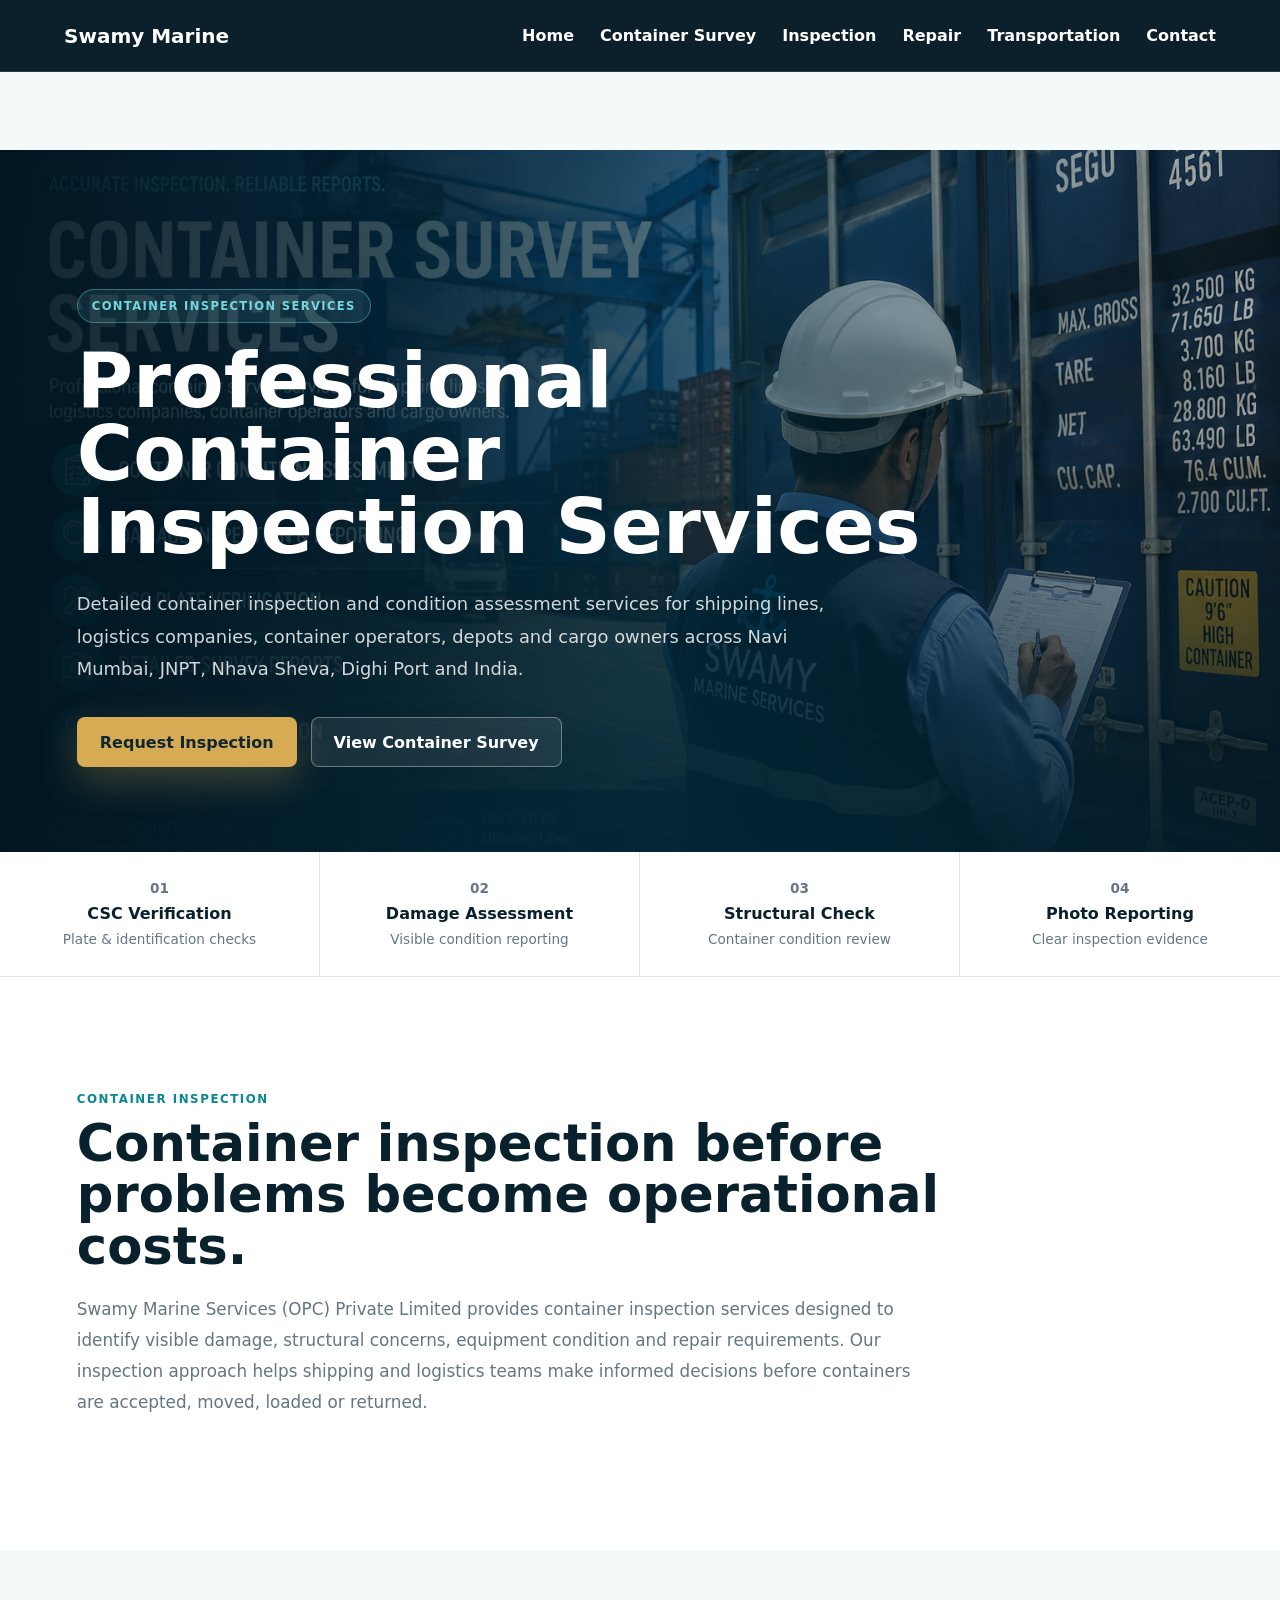
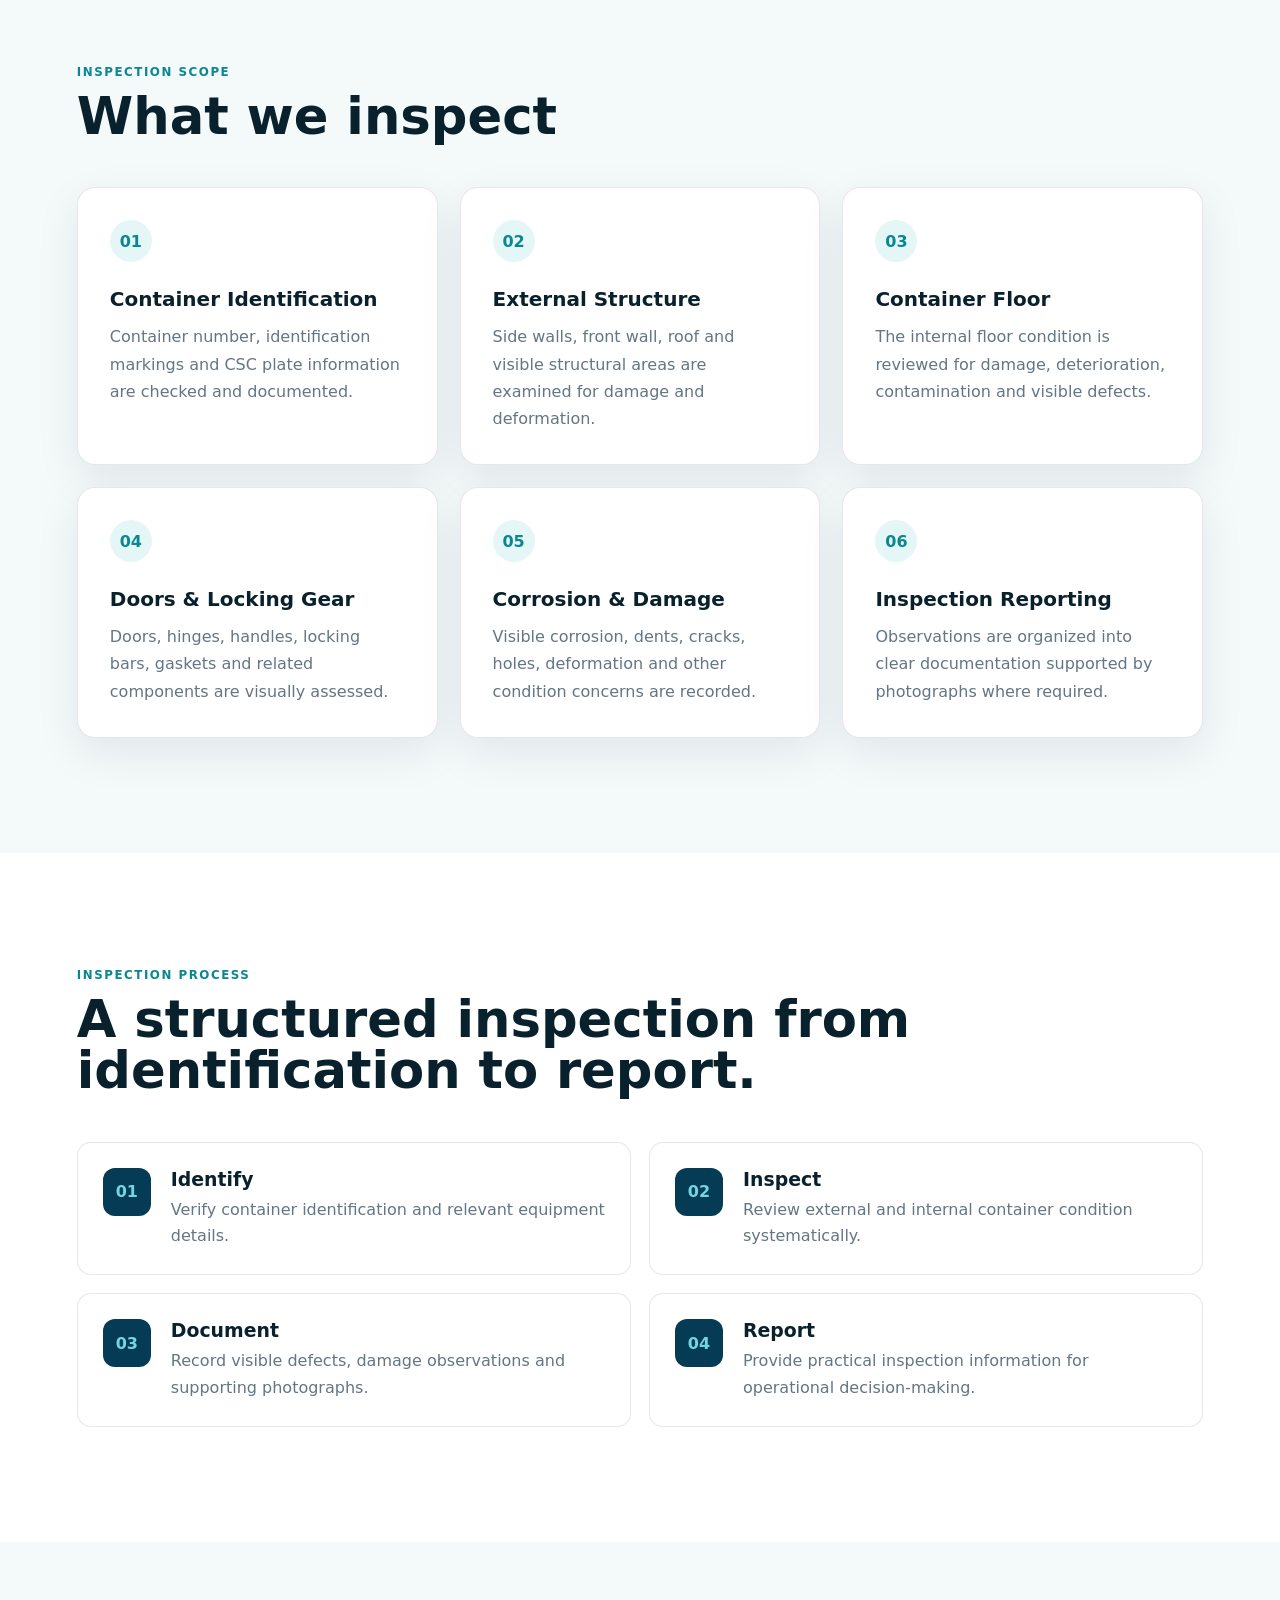
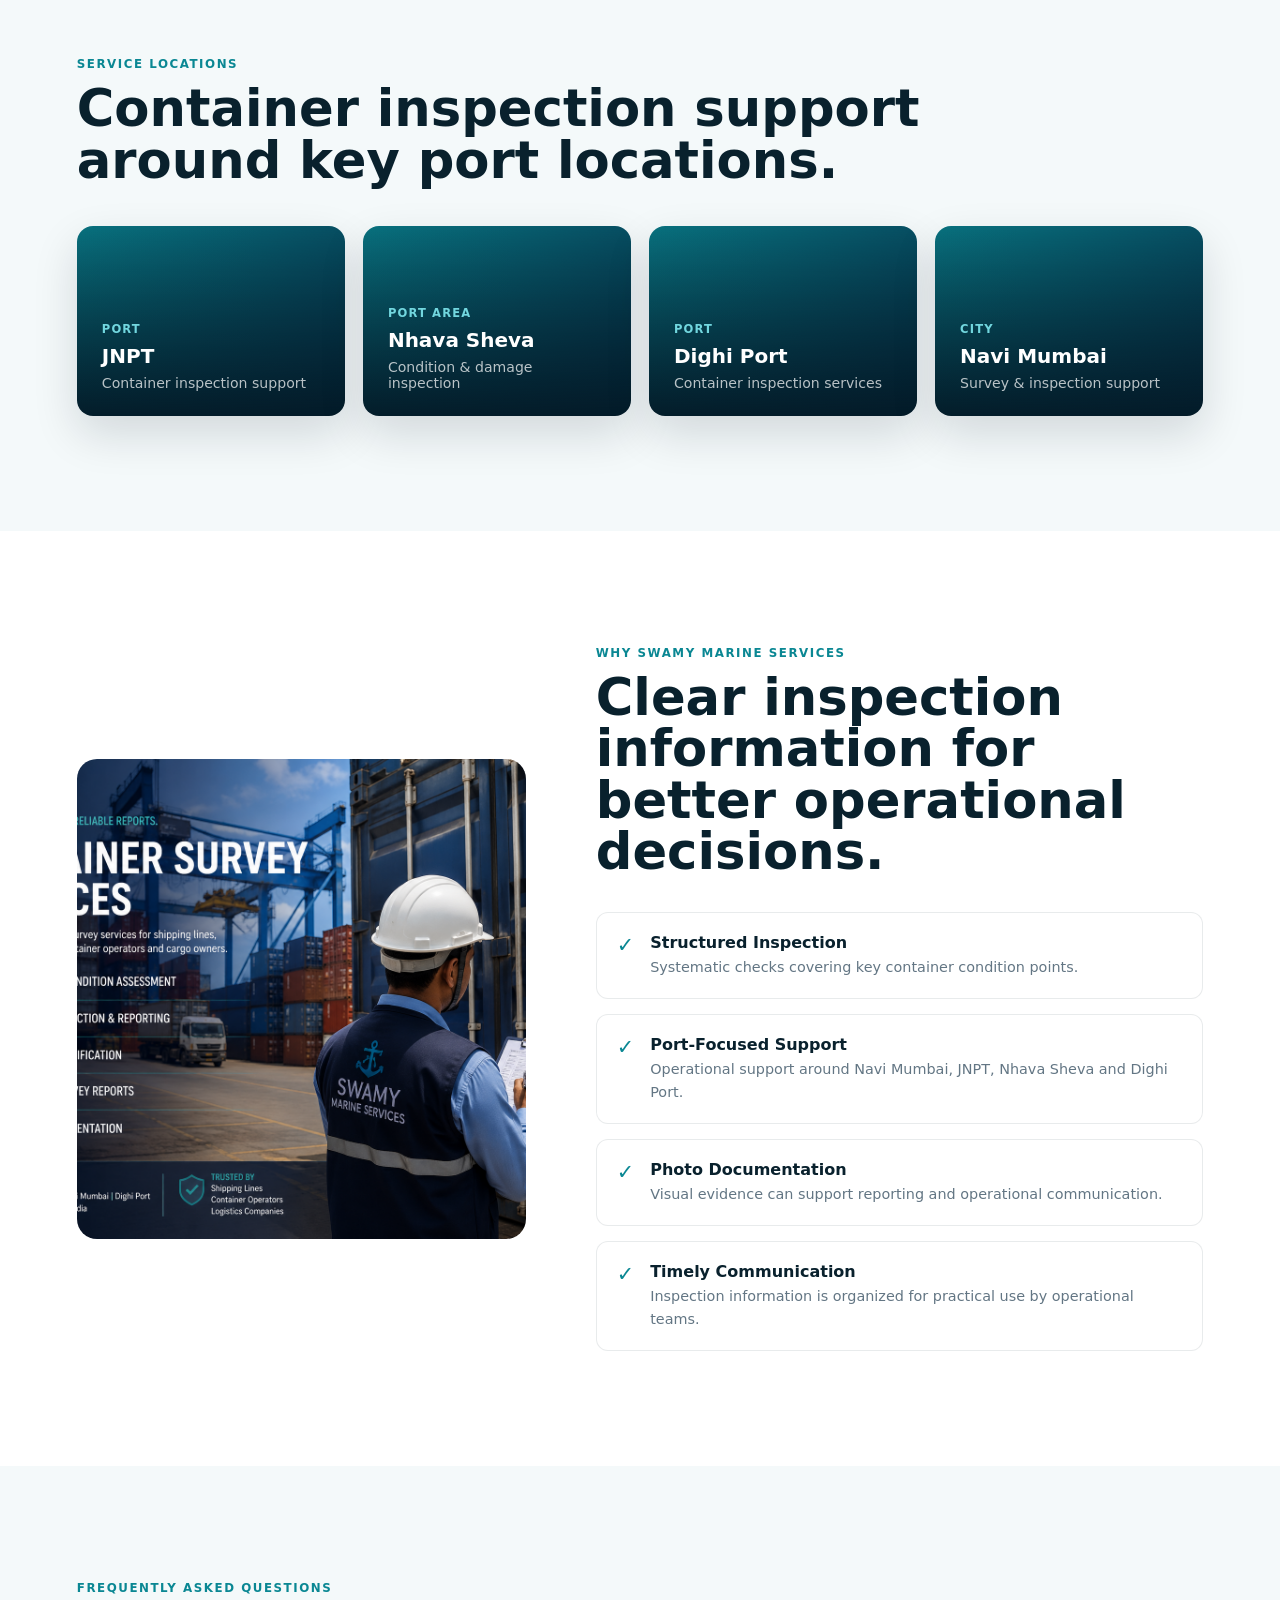
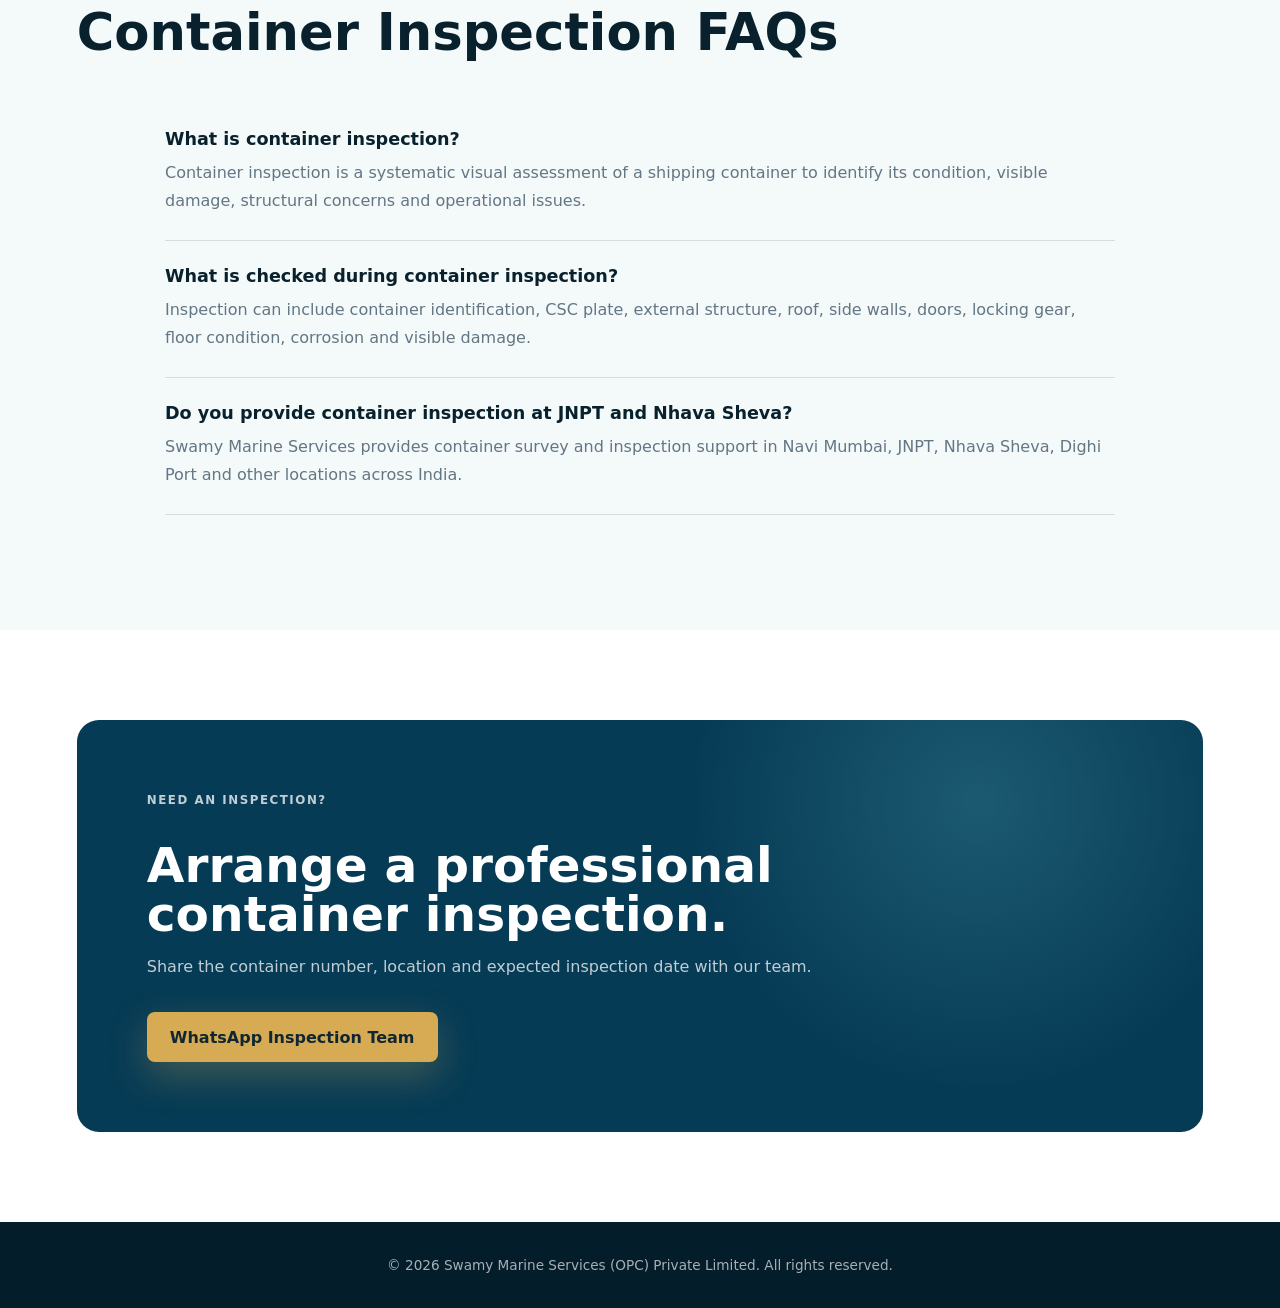
<file: container-inspection.html>
<!DOCTYPE html>
<html lang="en-IN">

<head>

<meta charset="UTF-8">
<meta name="viewport" content="width=device-width, initial-scale=1.0">

<title>Container Inspection Services | Swamy Marine Services</title>

<meta name="description" content="Professional container inspection services in Navi Mumbai, JNPT, Nhava Sheva and Dighi Port. Container condition, damage and CSC inspection services by Swamy Marine Services.">

<meta name="robots" content="index, follow">

<link rel="canonical" href="https://swamymarine.com/container-inspection.html">

<link rel="stylesheet" href="styles.css">

</head>

<body class="service-page">

<nav
  style="
    position: sticky;
    top: 0;
    z-index: 1000;
    width: 100%;
    min-height: 72px;
    display: flex;
    align-items: center;
    justify-content: space-between;
    gap: 30px;
    padding: 14px 5%;
    background: rgba(5, 25, 38, 0.97);
    border-bottom: 1px solid rgba(255,255,255,0.12);
    box-sizing: border-box;
  "
  aria-label="Main navigation"
>

  <a
    href="index.html"
    style="
      color: #ffffff;
      text-decoration: none;
      font-size: 20px;
      font-weight: 800;
      white-space: nowrap;
    "
  >
    Swamy Marine
  </a>


  <div
    style="
      display: flex;
      align-items: center;
      justify-content: flex-end;
      gap: 26px;
      flex-wrap: wrap;
    "
  >

    <a
      href="index.html"
      style="color:#ffffff;text-decoration:none;font-weight:600;"
    >
      Home
    </a>

    <a
      href="container-survey.html"
      style="color:#ffffff;text-decoration:none;font-weight:600;"
    >
      Container Survey
    </a>

    <a
      href="container-inspection.html"
      style="color:#ffffff;text-decoration:none;font-weight:600;"
    >
      Inspection
    </a>

    <a
      href="container-repair.html"
      style="color:#ffffff;text-decoration:none;font-weight:600;"
    >
      Repair
    </a>

    <a
      href="container-transportation.html"
      style="color:#ffffff;text-decoration:none;font-weight:600;"
    >
      Transportation
    </a>

    <a
      href="index.html#contact"
      style="color:#ffffff;text-decoration:none;font-weight:600;"
    >
      Contact
    </a>

  </div>

</nav>


<section class="sp-hero">

<div class="sp-hero-image">

<img
src="assets/Servicesimg.png"
alt="Professional Container Inspection Services">

</div>

<div class="sp-hero-content">

<span class="sp-label">
Container Inspection Services
</span>

<h1>
Professional Container Inspection Services
</h1>

<p class="sp-hero-text">
Detailed container inspection and condition assessment services for shipping lines, logistics companies, container operators, depots and cargo owners across Navi Mumbai, JNPT, Nhava Sheva, Dighi Port and India.
</p>

<div class="sp-buttons">

<a href="https://wa.me/919870788123?text=Hello%20Swamy%20Marine%20Services%2C%20I%20need%20a%20container%20inspection."
class="btn primary">
Request Inspection
</a>

<a href="container-survey.html"
class="btn ghost">
View Container Survey
</a>

</div>

</div>

</section>


<section class="sp-feature-strip">

<div class="sp-feature">
<span class="sp-feature-number">01</span>
<strong>CSC Verification</strong>
<span>Plate & identification checks</span>
</div>

<div class="sp-feature">
<span class="sp-feature-number">02</span>
<strong>Damage Assessment</strong>
<span>Visible condition reporting</span>
</div>

<div class="sp-feature">
<span class="sp-feature-number">03</span>
<strong>Structural Check</strong>
<span>Container condition review</span>
</div>

<div class="sp-feature">
<span class="sp-feature-number">04</span>
<strong>Photo Reporting</strong>
<span>Clear inspection evidence</span>
</div>

</section>


<section class="sp-section white">

<div class="sp-container">

<p class="sp-kicker">
Container Inspection
</p>

<h2>
Container inspection before problems become operational costs.
</h2>

<p class="sp-intro">
Swamy Marine Services (OPC) Private Limited provides container inspection services designed to identify visible damage, structural concerns, equipment condition and repair requirements. Our inspection approach helps shipping and logistics teams make informed decisions before containers are accepted, moved, loaded or returned.
</p>

</div>

</section>


<section class="sp-section light">

<div class="sp-container">

<p class="sp-kicker">
Inspection Scope
</p>

<h2>
What we inspect
</h2>

<div class="sp-card-grid">

<div class="sp-card sp-reveal">
<span class="sp-card-number">01</span>
<h3>Container Identification</h3>
<p>
Container number, identification markings and CSC plate information are checked and documented.
</p>
</div>

<div class="sp-card sp-reveal">
<span class="sp-card-number">02</span>
<h3>External Structure</h3>
<p>
Side walls, front wall, roof and visible structural areas are examined for damage and deformation.
</p>
</div>

<div class="sp-card sp-reveal">
<span class="sp-card-number">03</span>
<h3>Container Floor</h3>
<p>
The internal floor condition is reviewed for damage, deterioration, contamination and visible defects.
</p>
</div>

<div class="sp-card sp-reveal">
<span class="sp-card-number">04</span>
<h3>Doors & Locking Gear</h3>
<p>
Doors, hinges, handles, locking bars, gaskets and related components are visually assessed.
</p>
</div>

<div class="sp-card sp-reveal">
<span class="sp-card-number">05</span>
<h3>Corrosion & Damage</h3>
<p>
Visible corrosion, dents, cracks, holes, deformation and other condition concerns are recorded.
</p>
</div>

<div class="sp-card sp-reveal">
<span class="sp-card-number">06</span>
<h3>Inspection Reporting</h3>
<p>
Observations are organized into clear documentation supported by photographs where required.
</p>
</div>

</div>

</div>

</section>


<section class="sp-section white">

<div class="sp-container">

<p class="sp-kicker">
Inspection Process
</p>

<h2>
A structured inspection from identification to report.
</h2>

<div class="sp-process">

<div class="sp-process-item sp-reveal">

<div class="sp-process-icon">01</div>

<div>
<h3>Identify</h3>
<p>
Verify container identification and relevant equipment details.
</p>
</div>

</div>

<div class="sp-process-item sp-reveal">

<div class="sp-process-icon">02</div>

<div>
<h3>Inspect</h3>
<p>
Review external and internal container condition systematically.
</p>
</div>

</div>

<div class="sp-process-item sp-reveal">

<div class="sp-process-icon">03</div>

<div>
<h3>Document</h3>
<p>
Record visible defects, damage observations and supporting photographs.
</p>
</div>

</div>

<div class="sp-process-item sp-reveal">

<div class="sp-process-icon">04</div>

<div>
<h3>Report</h3>
<p>
Provide practical inspection information for operational decision-making.
</p>
</div>

</div>

</div>

</div>

</section>


<section class="sp-section light">

<div class="sp-container">

<p class="sp-kicker">
Service Locations
</p>

<h2>
Container inspection support around key port locations.
</h2>

<div class="sp-location-grid">

<div class="sp-location">
<span>Port</span>
<h3>JNPT</h3>
<p>Container inspection support</p>
</div>

<div class="sp-location">
<span>Port Area</span>
<h3>Nhava Sheva</h3>
<p>Condition & damage inspection</p>
</div>

<div class="sp-location">
<span>Port</span>
<h3>Dighi Port</h3>
<p>Container inspection services</p>
</div>

<div class="sp-location">
<span>City</span>
<h3>Navi Mumbai</h3>
<p>Survey & inspection support</p>
</div>

</div>

</div>

</section>


<section class="sp-section white">

<div class="sp-container sp-why">

<div class="sp-why-visual">

<img
src="assets/Servicesimg.png"
alt="Container inspection and marine services">

</div>

<div>

<p class="sp-kicker">
Why Swamy Marine Services
</p>

<h2>
Clear inspection information for better operational decisions.
</h2>

<div class="sp-why-list">

<div class="sp-why-item">
<div class="sp-why-check">✓</div>
<div>
<strong>Structured Inspection</strong>
<span>Systematic checks covering key container condition points.</span>
</div>
</div>

<div class="sp-why-item">
<div class="sp-why-check">✓</div>
<div>
<strong>Port-Focused Support</strong>
<span>Operational support around Navi Mumbai, JNPT, Nhava Sheva and Dighi Port.</span>
</div>
</div>

<div class="sp-why-item">
<div class="sp-why-check">✓</div>
<div>
<strong>Photo Documentation</strong>
<span>Visual evidence can support reporting and operational communication.</span>
</div>
</div>

<div class="sp-why-item">
<div class="sp-why-check">✓</div>
<div>
<strong>Timely Communication</strong>
<span>Inspection information is organized for practical use by operational teams.</span>
</div>
</div>

</div>

</div>

</div>

</section>


<section class="sp-section light">

<div class="sp-container">

<p class="sp-kicker">
Frequently Asked Questions
</p>

<h2>
Container Inspection FAQs
</h2>

<div class="sp-faq">

<div class="sp-faq-item">
<h3>What is container inspection?</h3>
<p>
Container inspection is a systematic visual assessment of a shipping container to identify its condition, visible damage, structural concerns and operational issues.
</p>
</div>

<div class="sp-faq-item">
<h3>What is checked during container inspection?</h3>
<p>
Inspection can include container identification, CSC plate, external structure, roof, side walls, doors, locking gear, floor condition, corrosion and visible damage.
</p>
</div>

<div class="sp-faq-item">
<h3>Do you provide container inspection at JNPT and Nhava Sheva?</h3>
<p>
Swamy Marine Services provides container survey and inspection support in Navi Mumbai, JNPT, Nhava Sheva, Dighi Port and other locations across India.
</p>
</div>

</div>

</div>

</section>


<section class="sp-cta-section">

<div class="sp-cta">

<p class="sp-kicker">
Need an Inspection?
</p>

<h2>
Arrange a professional container inspection.
</h2>

<p>
Share the container number, location and expected inspection date with our team.
</p>

<a
href="https://wa.me/919870788123?text=Hello%20Swamy%20Marine%20Services%2C%20I%20need%20a%20container%20inspection."
class="btn primary">
WhatsApp Inspection Team
</a>

</div>

</section>


<footer class="sp-footer">

© <span id="inspectionYear"></span>
Swamy Marine Services (OPC) Private Limited.
All rights reserved.

</footer>


<script>

document.getElementById("inspectionYear").textContent =
new Date().getFullYear();

const revealElements =
document.querySelectorAll(".sp-reveal");

const observer =
new IntersectionObserver((entries) => {

entries.forEach(entry => {

if(entry.isIntersecting){

entry.target.classList.add("sp-visible");

observer.unobserve(entry.target);

}

});

}, {
threshold: 0.12
});

revealElements.forEach(element => {
observer.observe(element);
});

</script>

</body>
</html>
</file>
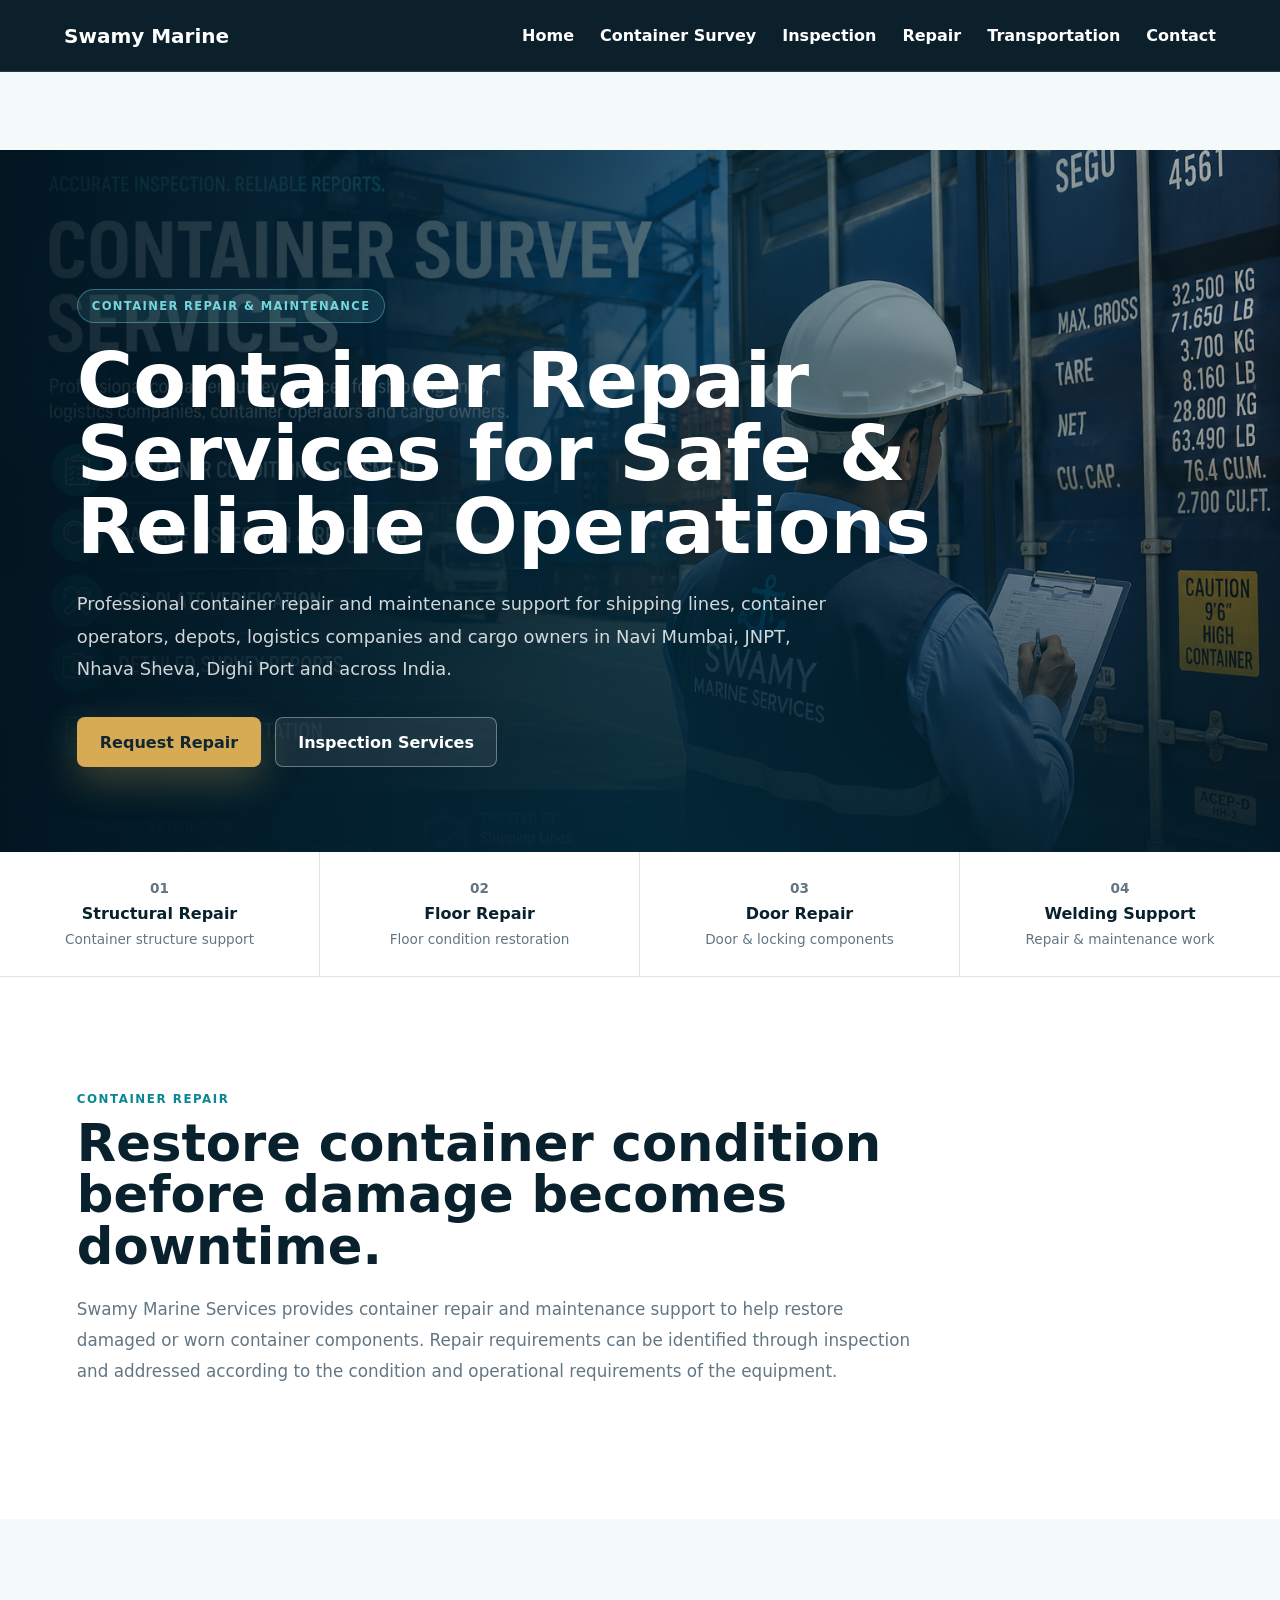
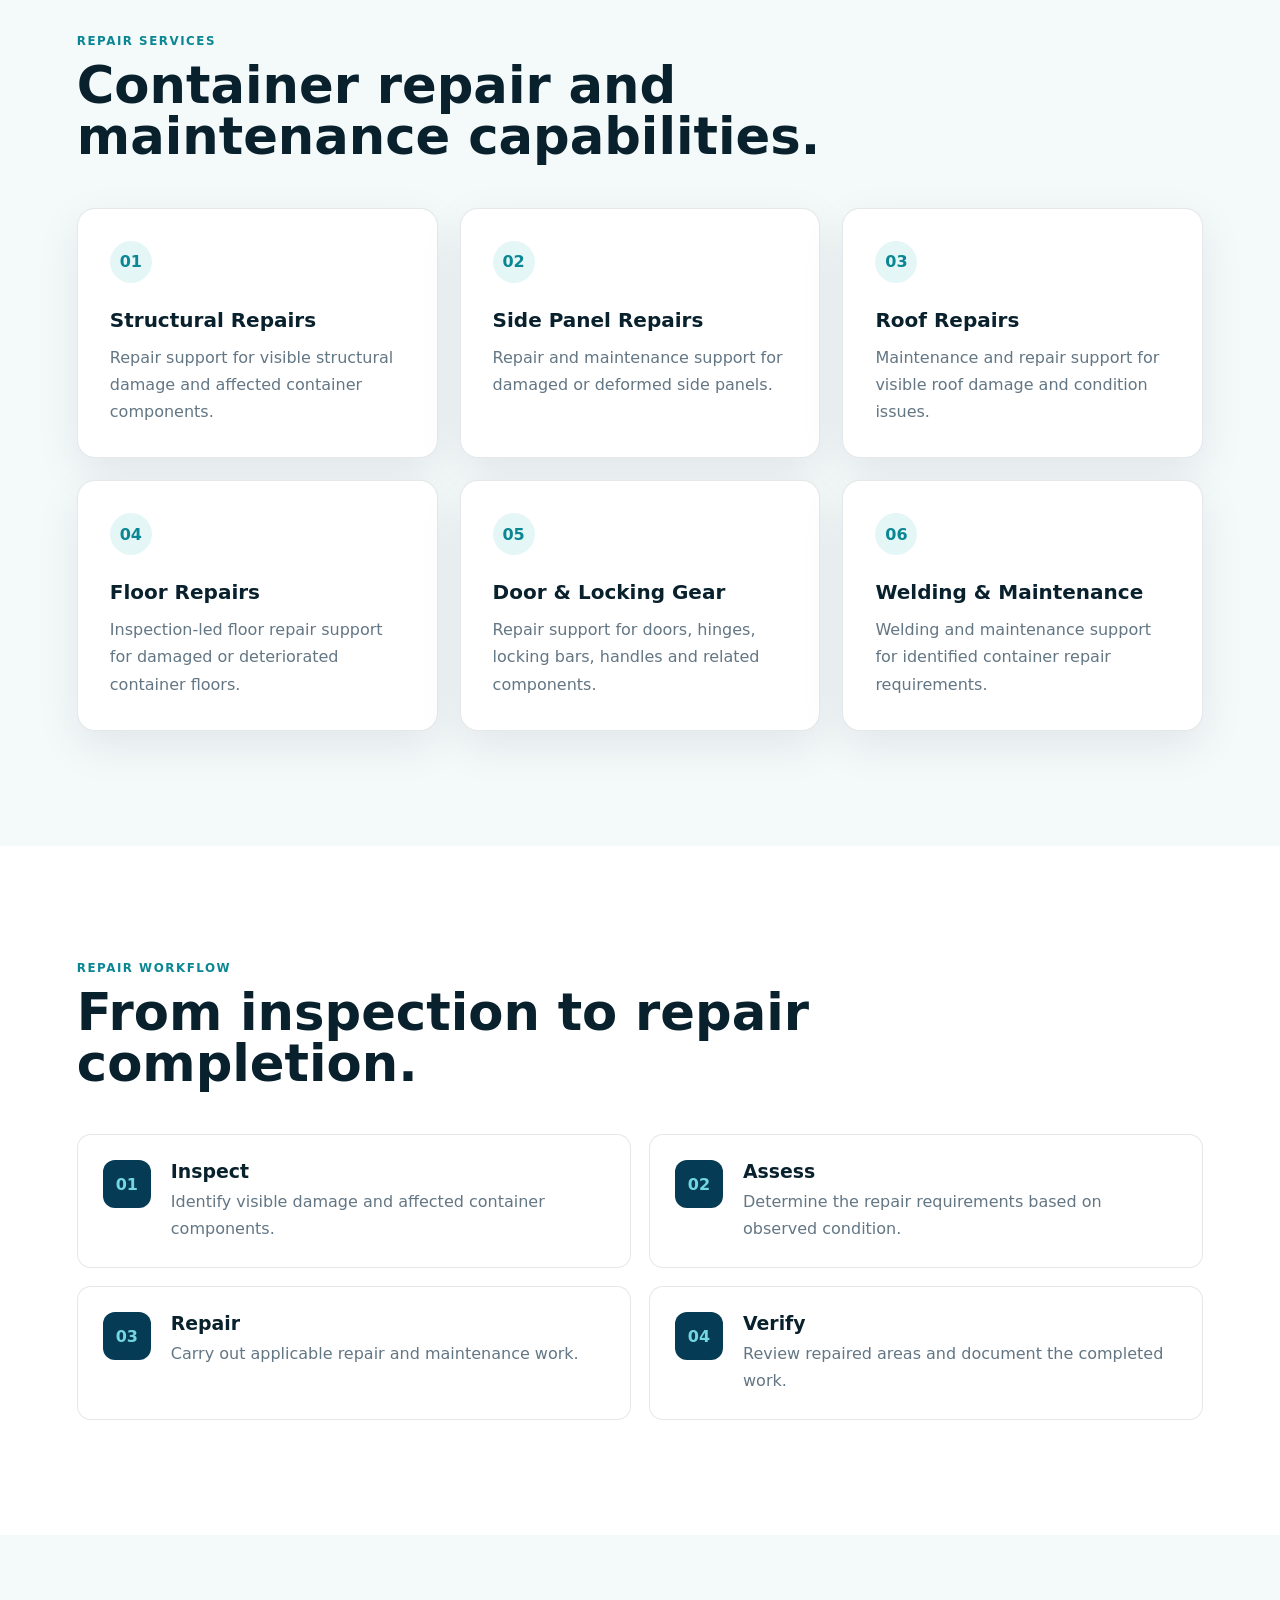
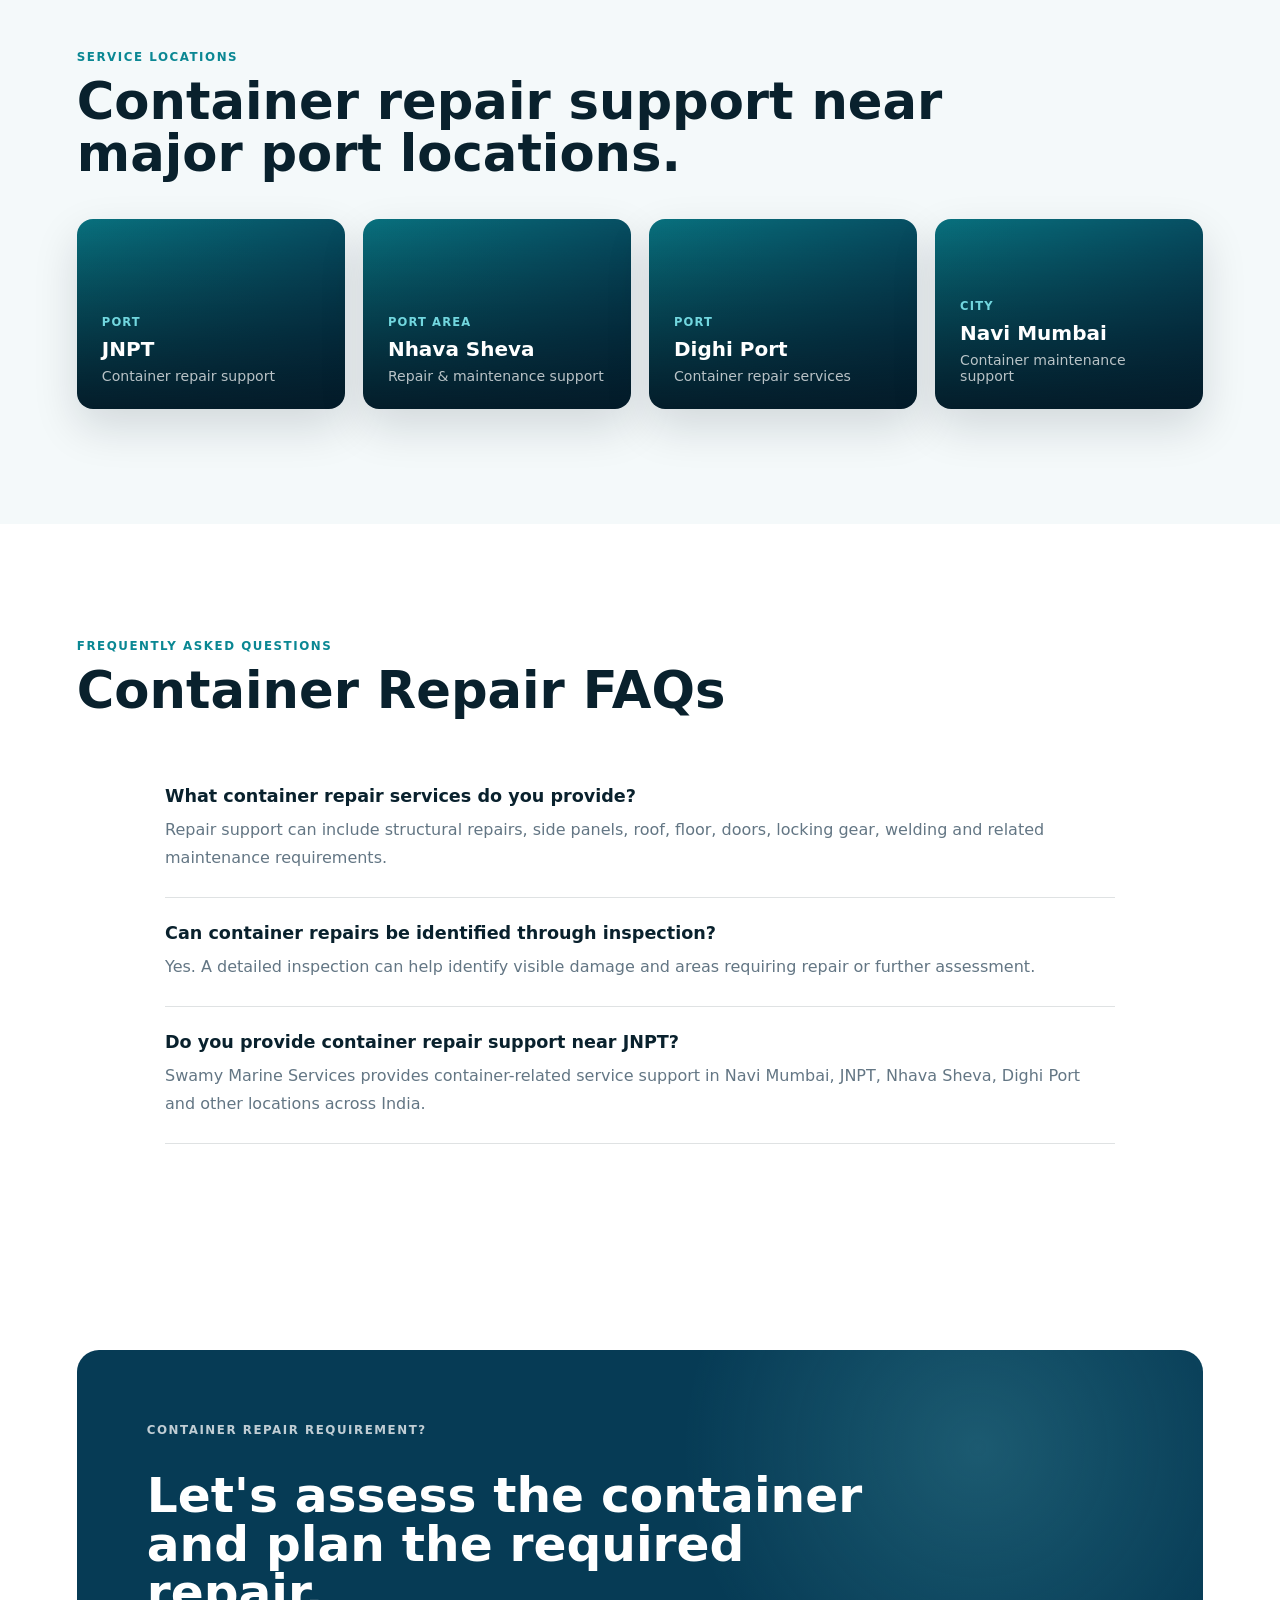
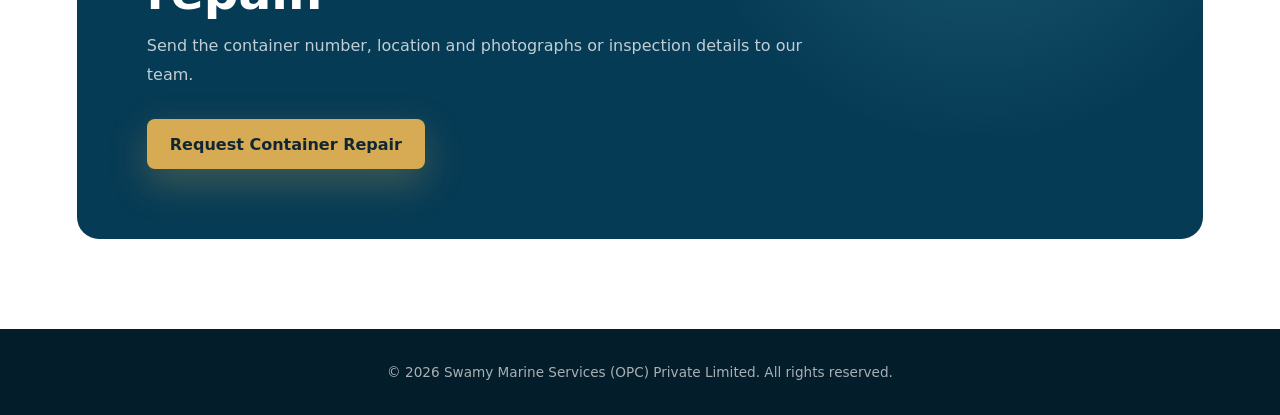
<file: container-repair.html>
<!DOCTYPE html>
<html lang="en-IN">

<head>

<meta charset="UTF-8">
<meta name="viewport" content="width=device-width, initial-scale=1.0">

<title>Container Repair Services | Swamy Marine Services</title>

<meta name="description" content="Professional container repair and maintenance services in Navi Mumbai, JNPT, Nhava Sheva and Dighi Port. Structural, floor, roof, door and welding repair support.">

<meta name="robots" content="index, follow">

<link rel="canonical" href="https://swamymarine.com/container-repair.html">

<link rel="stylesheet" href="styles.css">

</head>

<body class="service-page">

<nav
  style="
    position: sticky;
    top: 0;
    z-index: 1000;
    width: 100%;
    min-height: 72px;
    display: flex;
    align-items: center;
    justify-content: space-between;
    gap: 30px;
    padding: 14px 5%;
    background: rgba(5, 25, 38, 0.97);
    border-bottom: 1px solid rgba(255,255,255,0.12);
    box-sizing: border-box;
  "
  aria-label="Main navigation"
>

  <a
    href="index.html"
    style="
      color: #ffffff;
      text-decoration: none;
      font-size: 20px;
      font-weight: 800;
      white-space: nowrap;
    "
  >
    Swamy Marine
  </a>


  <div
    style="
      display: flex;
      align-items: center;
      justify-content: flex-end;
      gap: 26px;
      flex-wrap: wrap;
    "
  >

    <a
      href="index.html"
      style="color:#ffffff;text-decoration:none;font-weight:600;"
    >
      Home
    </a>

    <a
      href="container-survey.html"
      style="color:#ffffff;text-decoration:none;font-weight:600;"
    >
      Container Survey
    </a>

    <a
      href="container-inspection.html"
      style="color:#ffffff;text-decoration:none;font-weight:600;"
    >
      Inspection
    </a>

    <a
      href="container-repair.html"
      style="color:#ffffff;text-decoration:none;font-weight:600;"
    >
      Repair
    </a>

    <a
      href="container-transportation.html"
      style="color:#ffffff;text-decoration:none;font-weight:600;"
    >
      Transportation
    </a>

    <a
      href="index.html#contact"
      style="color:#ffffff;text-decoration:none;font-weight:600;"
    >
      Contact
    </a>

  </div>

</nav>


<section class="sp-hero">

<div class="sp-hero-image">

<img
src="assets/Servicesimg.png"
alt="Container Repair and Maintenance Services">

</div>

<div class="sp-hero-content">

<span class="sp-label">
Container Repair & Maintenance
</span>

<h1>
Container Repair Services for Safe & Reliable Operations
</h1>

<p class="sp-hero-text">
Professional container repair and maintenance support for shipping lines, container operators, depots, logistics companies and cargo owners in Navi Mumbai, JNPT, Nhava Sheva, Dighi Port and across India.
</p>

<div class="sp-buttons">

<a
href="https://wa.me/919870788123?text=Hello%20Swamy%20Marine%20Services%2C%20I%20need%20container%20repair%20services."
class="btn primary">
Request Repair
</a>

<a href="container-inspection.html" class="btn ghost">
Inspection Services
</a>

</div>

</div>

</section>


<section class="sp-feature-strip">

<div class="sp-feature">
<span class="sp-feature-number">01</span>
<strong>Structural Repair</strong>
<span>Container structure support</span>
</div>

<div class="sp-feature">
<span class="sp-feature-number">02</span>
<strong>Floor Repair</strong>
<span>Floor condition restoration</span>
</div>

<div class="sp-feature">
<span class="sp-feature-number">03</span>
<strong>Door Repair</strong>
<span>Door & locking components</span>
</div>

<div class="sp-feature">
<span class="sp-feature-number">04</span>
<strong>Welding Support</strong>
<span>Repair & maintenance work</span>
</div>

</section>


<section class="sp-section white">

<div class="sp-container">

<p class="sp-kicker">
Container Repair
</p>

<h2>
Restore container condition before damage becomes downtime.
</h2>

<p class="sp-intro">
Swamy Marine Services provides container repair and maintenance support to help restore damaged or worn container components. Repair requirements can be identified through inspection and addressed according to the condition and operational requirements of the equipment.
</p>

</div>

</section>


<section class="sp-section light">

<div class="sp-container">

<p class="sp-kicker">
Repair Services
</p>

<h2>
Container repair and maintenance capabilities.
</h2>

<div class="sp-card-grid">

<div class="sp-card sp-reveal">
<span class="sp-card-number">01</span>
<h3>Structural Repairs</h3>
<p>
Repair support for visible structural damage and affected container components.
</p>
</div>

<div class="sp-card sp-reveal">
<span class="sp-card-number">02</span>
<h3>Side Panel Repairs</h3>
<p>
Repair and maintenance support for damaged or deformed side panels.
</p>
</div>

<div class="sp-card sp-reveal">
<span class="sp-card-number">03</span>
<h3>Roof Repairs</h3>
<p>
Maintenance and repair support for visible roof damage and condition issues.
</p>
</div>

<div class="sp-card sp-reveal">
<span class="sp-card-number">04</span>
<h3>Floor Repairs</h3>
<p>
Inspection-led floor repair support for damaged or deteriorated container floors.
</p>
</div>

<div class="sp-card sp-reveal">
<span class="sp-card-number">05</span>
<h3>Door & Locking Gear</h3>
<p>
Repair support for doors, hinges, locking bars, handles and related components.
</p>
</div>

<div class="sp-card sp-reveal">
<span class="sp-card-number">06</span>
<h3>Welding & Maintenance</h3>
<p>
Welding and maintenance support for identified container repair requirements.
</p>
</div>

</div>

</div>

</section>


<section class="sp-section white">

<div class="sp-container">

<p class="sp-kicker">
Repair Workflow
</p>

<h2>
From inspection to repair completion.
</h2>

<div class="sp-process">

<div class="sp-process-item sp-reveal">
<div class="sp-process-icon">01</div>
<div>
<h3>Inspect</h3>
<p>Identify visible damage and affected container components.</p>
</div>
</div>

<div class="sp-process-item sp-reveal">
<div class="sp-process-icon">02</div>
<div>
<h3>Assess</h3>
<p>Determine the repair requirements based on observed condition.</p>
</div>
</div>

<div class="sp-process-item sp-reveal">
<div class="sp-process-icon">03</div>
<div>
<h3>Repair</h3>
<p>Carry out applicable repair and maintenance work.</p>
</div>
</div>

<div class="sp-process-item sp-reveal">
<div class="sp-process-icon">04</div>
<div>
<h3>Verify</h3>
<p>Review repaired areas and document the completed work.</p>
</div>
</div>

</div>

</div>

</section>


<section class="sp-section light">

<div class="sp-container">

<p class="sp-kicker">
Service Locations
</p>

<h2>
Container repair support near major port locations.
</h2>

<div class="sp-location-grid">

<div class="sp-location">
<span>Port</span>
<h3>JNPT</h3>
<p>Container repair support</p>
</div>

<div class="sp-location">
<span>Port Area</span>
<h3>Nhava Sheva</h3>
<p>Repair & maintenance support</p>
</div>

<div class="sp-location">
<span>Port</span>
<h3>Dighi Port</h3>
<p>Container repair services</p>
</div>

<div class="sp-location">
<span>City</span>
<h3>Navi Mumbai</h3>
<p>Container maintenance support</p>
</div>

</div>

</div>

</section>


<section class="sp-section white">

<div class="sp-container">

<p class="sp-kicker">
Frequently Asked Questions
</p>

<h2>
Container Repair FAQs
</h2>

<div class="sp-faq">

<div class="sp-faq-item">
<h3>What container repair services do you provide?</h3>
<p>
Repair support can include structural repairs, side panels, roof, floor, doors, locking gear, welding and related maintenance requirements.
</p>
</div>

<div class="sp-faq-item">
<h3>Can container repairs be identified through inspection?</h3>
<p>
Yes. A detailed inspection can help identify visible damage and areas requiring repair or further assessment.
</p>
</div>

<div class="sp-faq-item">
<h3>Do you provide container repair support near JNPT?</h3>
<p>
Swamy Marine Services provides container-related service support in Navi Mumbai, JNPT, Nhava Sheva, Dighi Port and other locations across India.
</p>
</div>

</div>

</div>

</section>


<section class="sp-cta-section">

<div class="sp-cta">

<p class="sp-kicker">
Container Repair Requirement?
</p>

<h2>
Let's assess the container and plan the required repair.
</h2>

<p>
Send the container number, location and photographs or inspection details to our team.
</p>

<a
href="https://wa.me/919870788123?text=Hello%20Swamy%20Marine%20Services%2C%20I%20need%20container%20repair%20services."
class="btn primary">
Request Container Repair
</a>

</div>

</section>


<footer class="sp-footer">

© <span id="repairYear"></span>
Swamy Marine Services (OPC) Private Limited.
All rights reserved.

</footer>


<script>

document.getElementById("repairYear").textContent =
new Date().getFullYear();

const revealElements =
document.querySelectorAll(".sp-reveal");

const observer =
new IntersectionObserver((entries) => {

entries.forEach(entry => {

if(entry.isIntersecting){

entry.target.classList.add("sp-visible");

observer.unobserve(entry.target);

}

});

}, {
threshold: 0.12
});

revealElements.forEach(element => {
observer.observe(element);
});

</script>

</body>
</html>
</file>
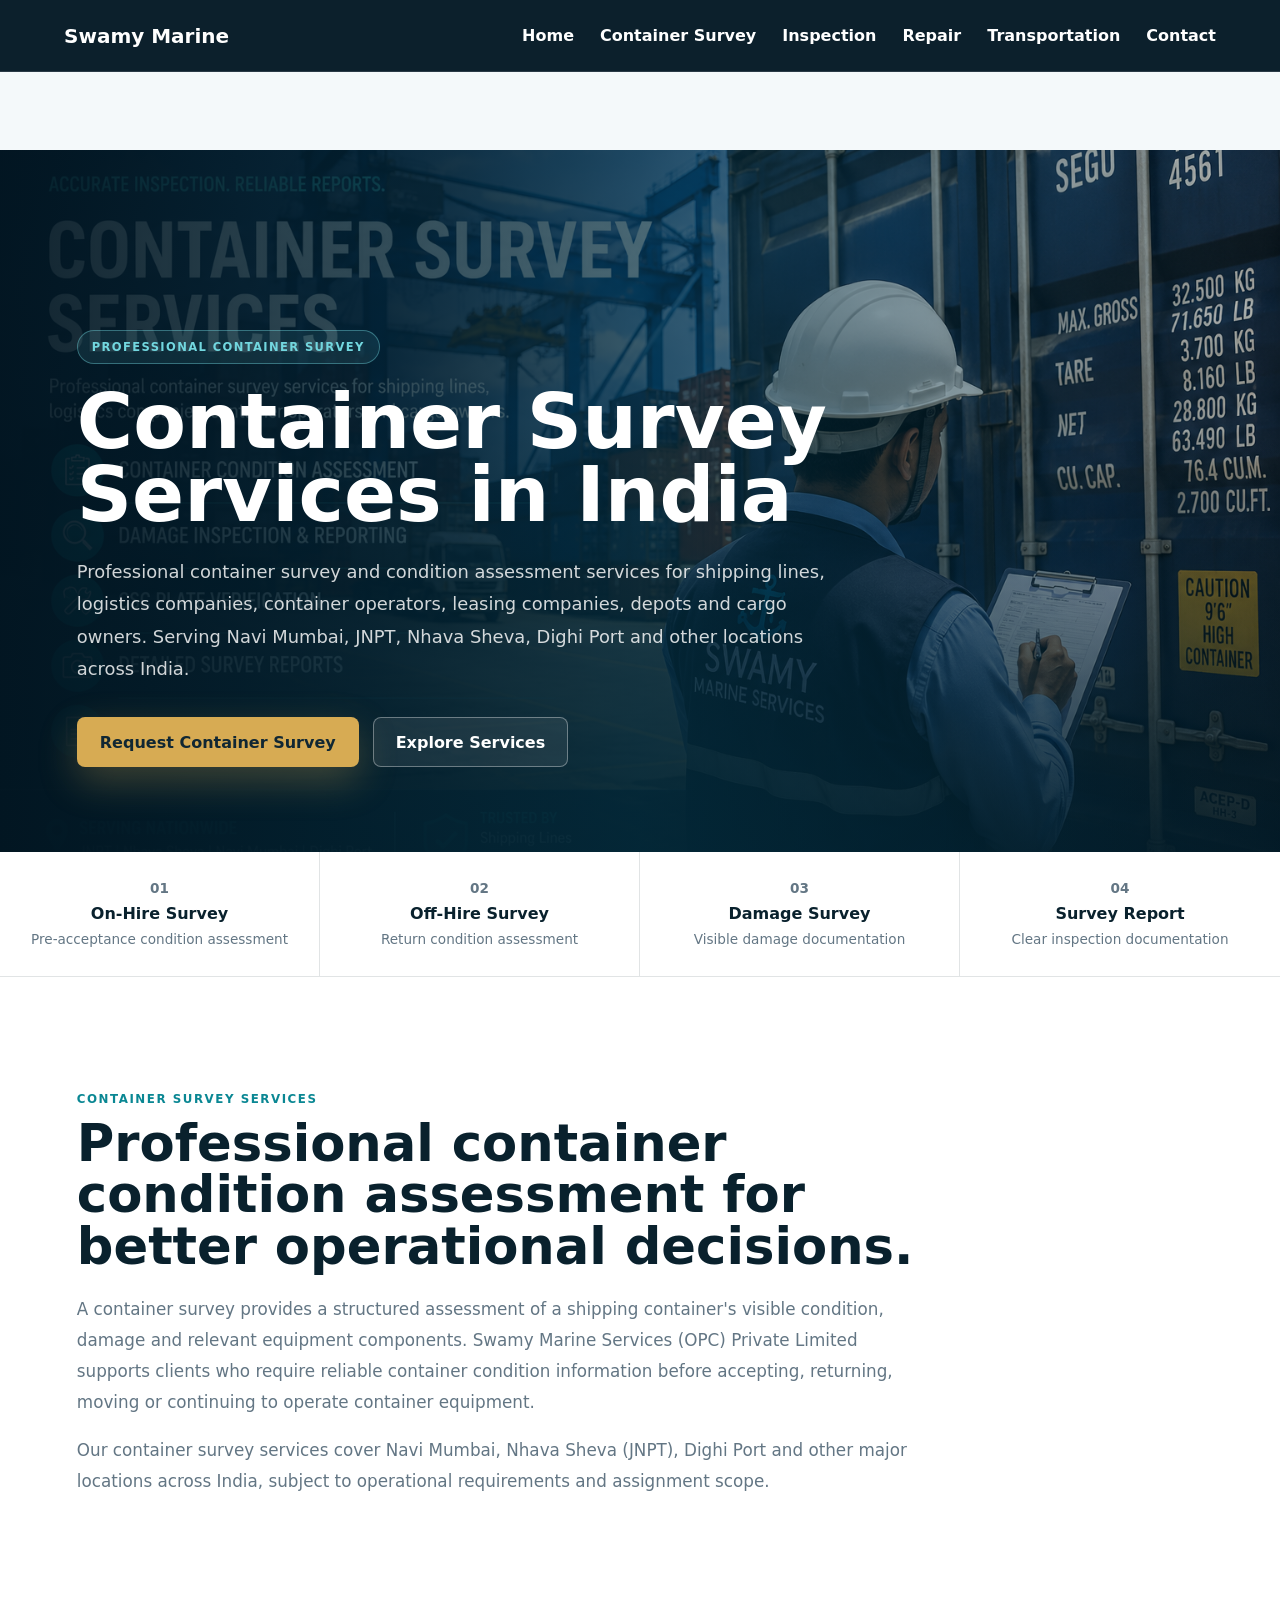
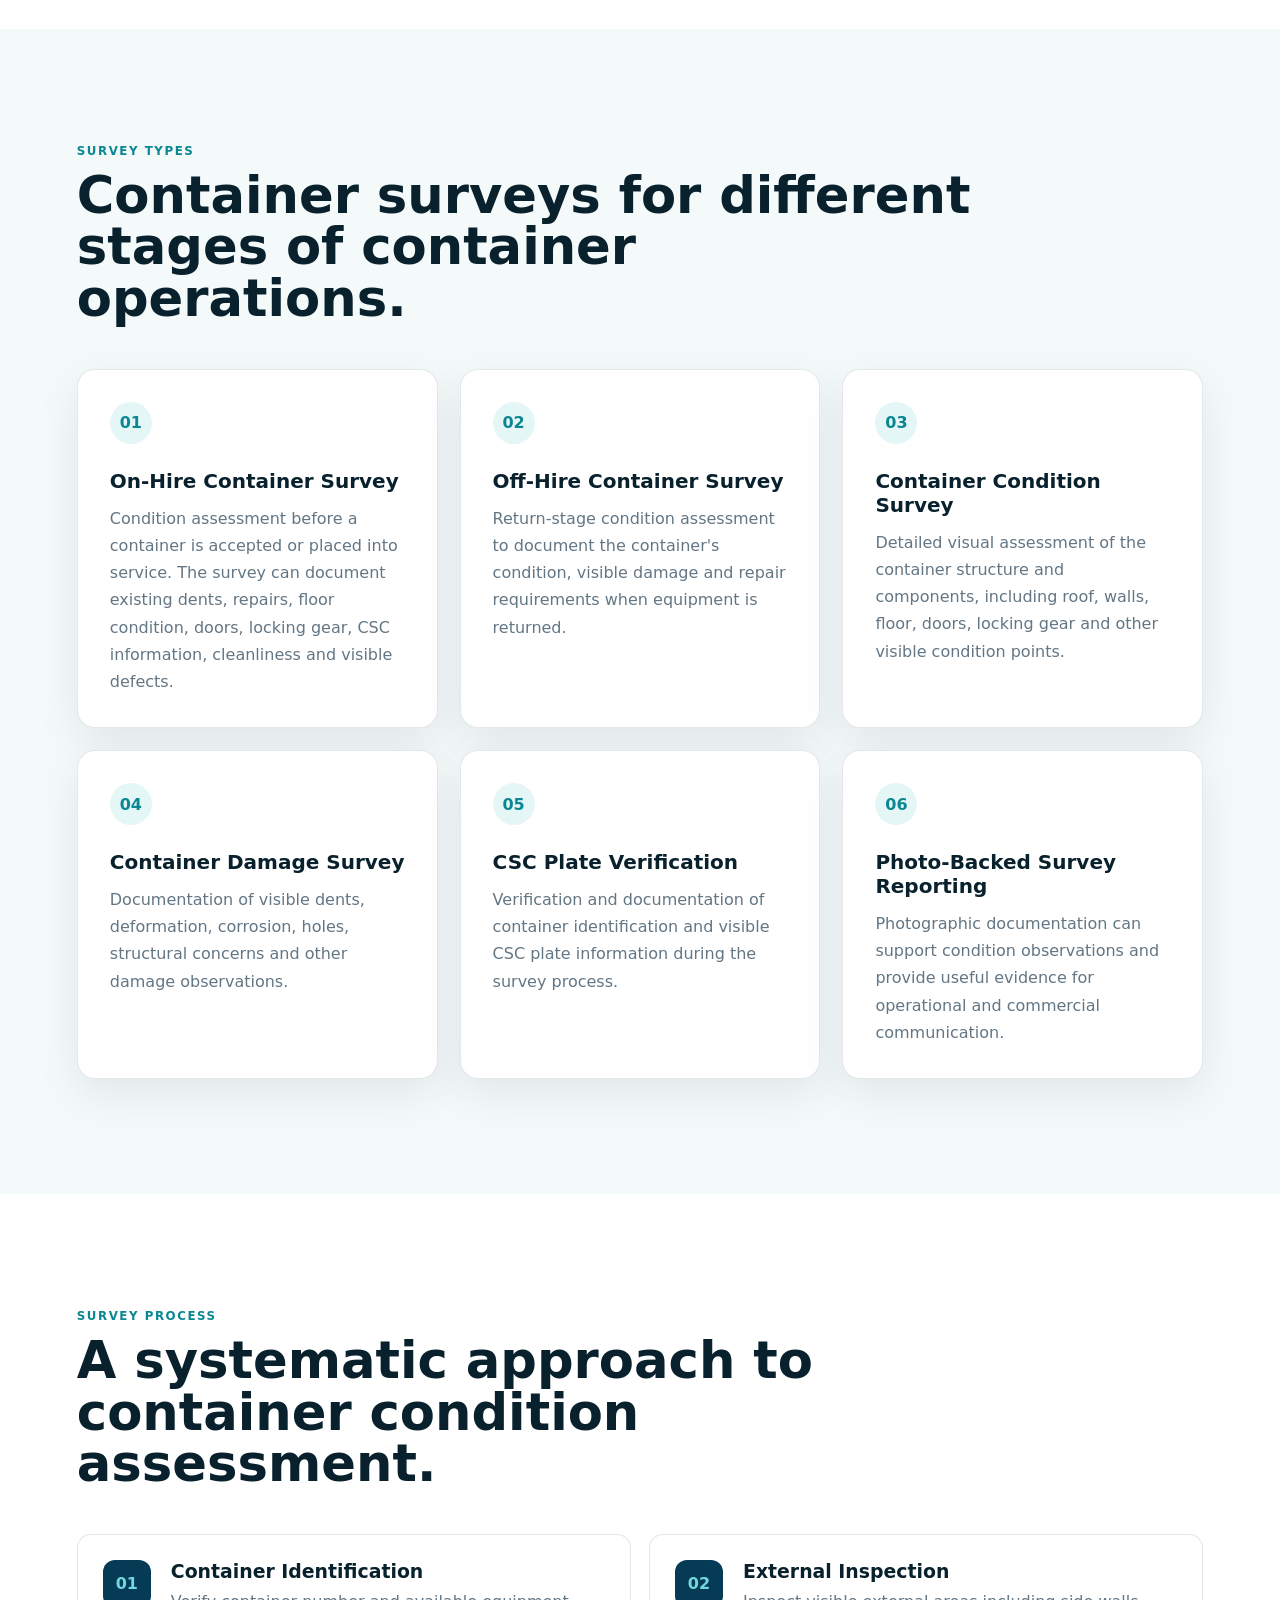
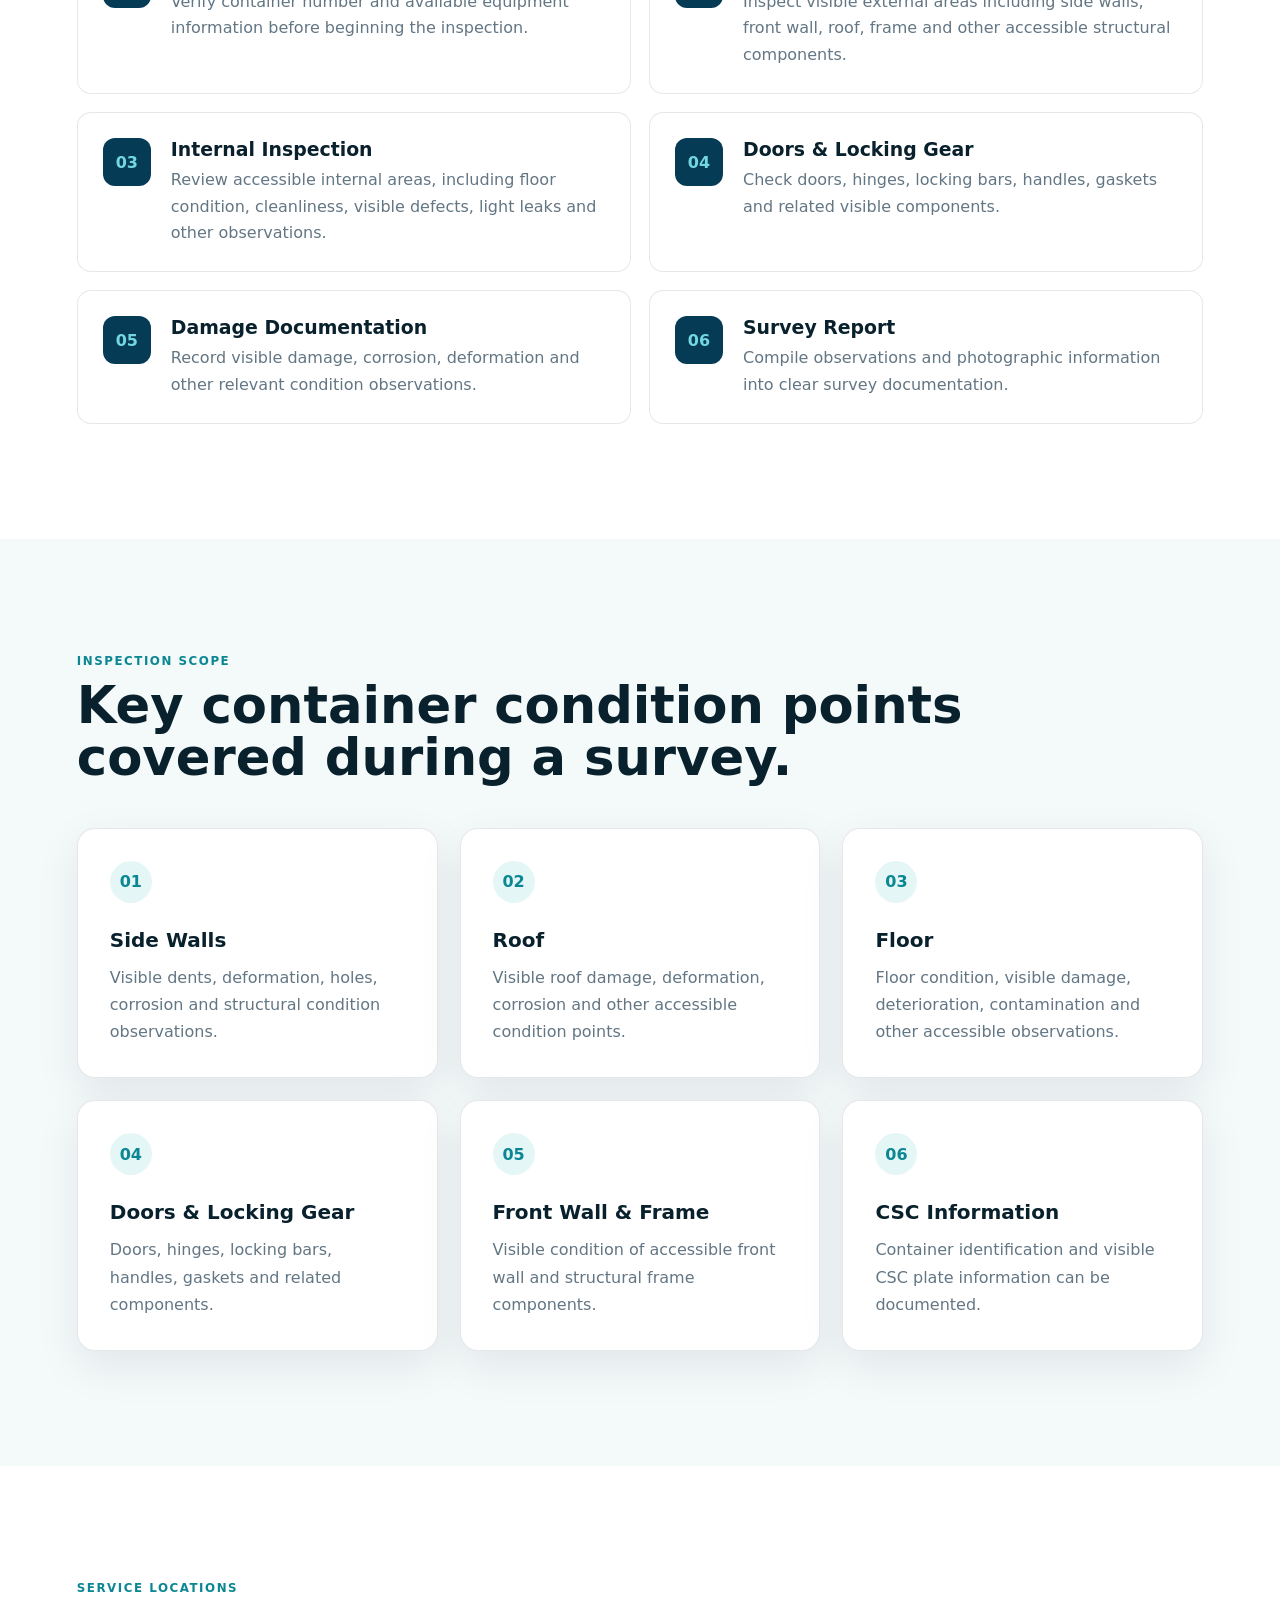
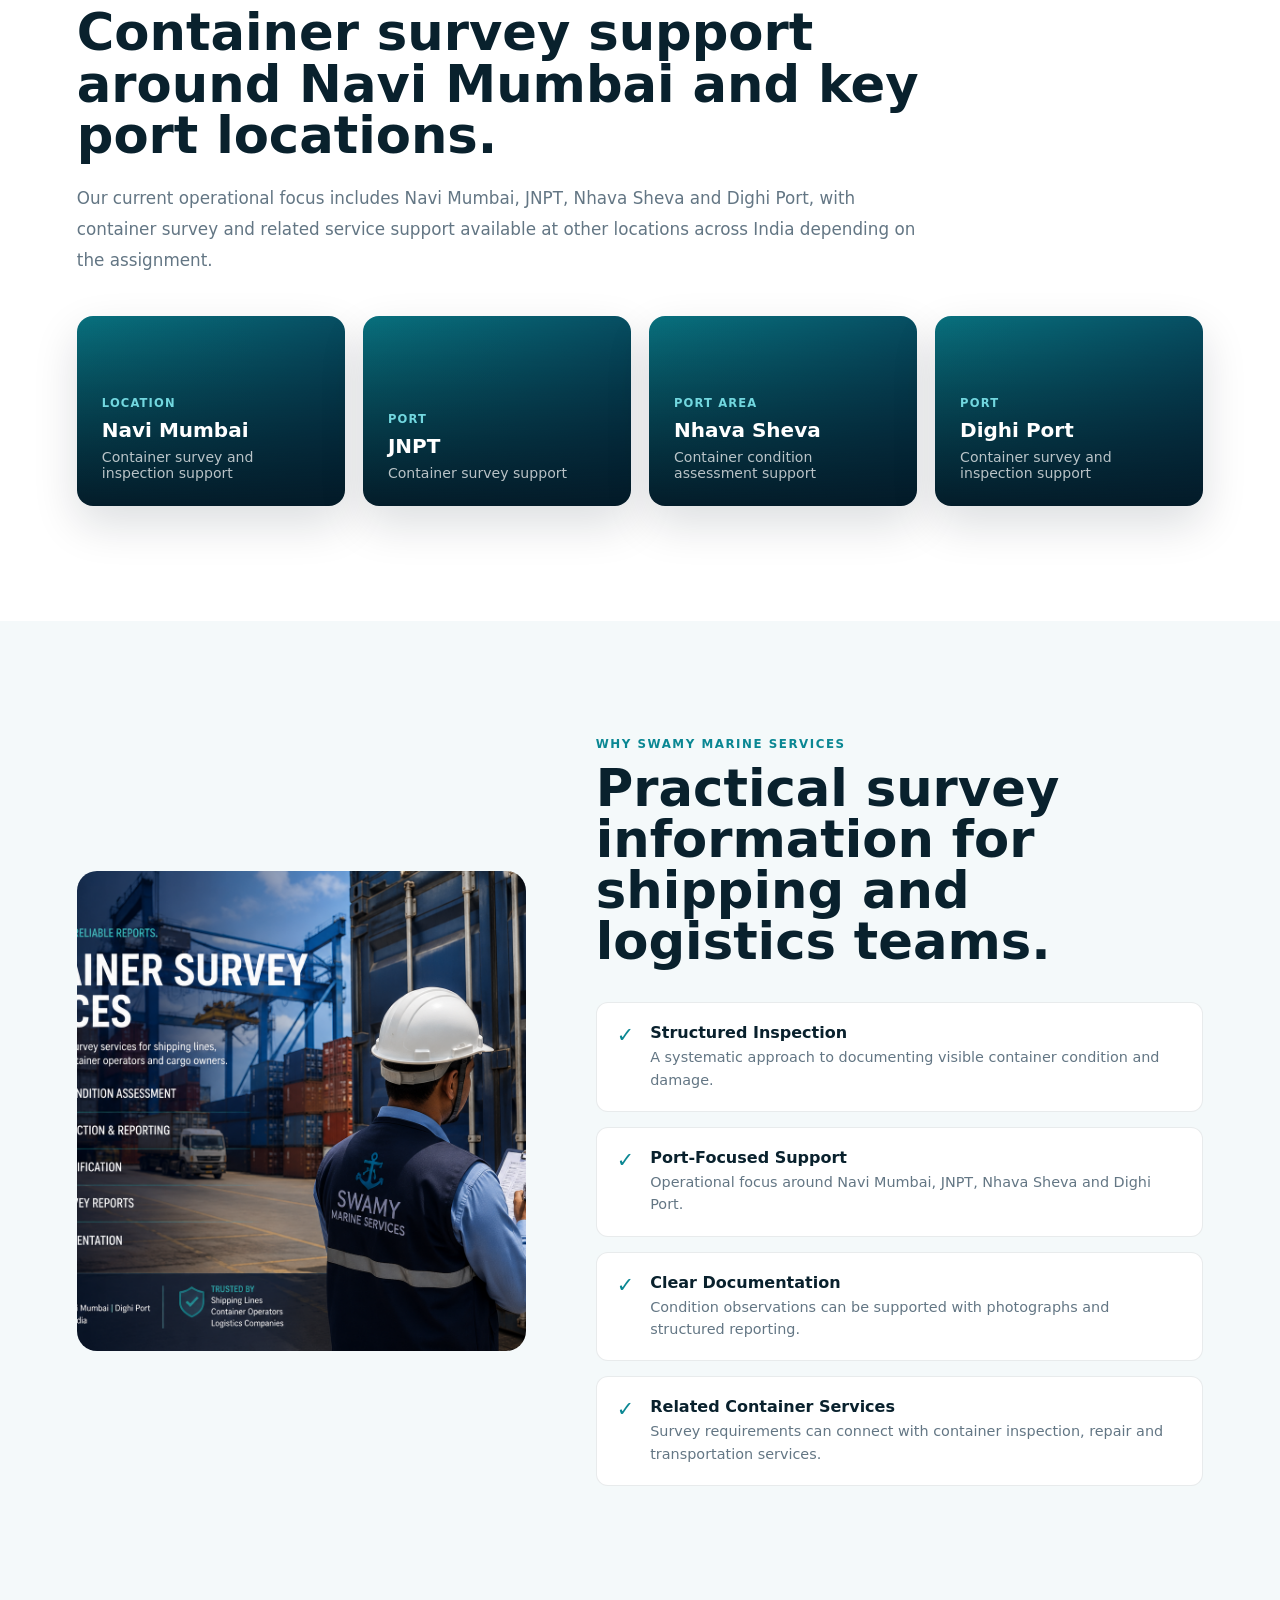
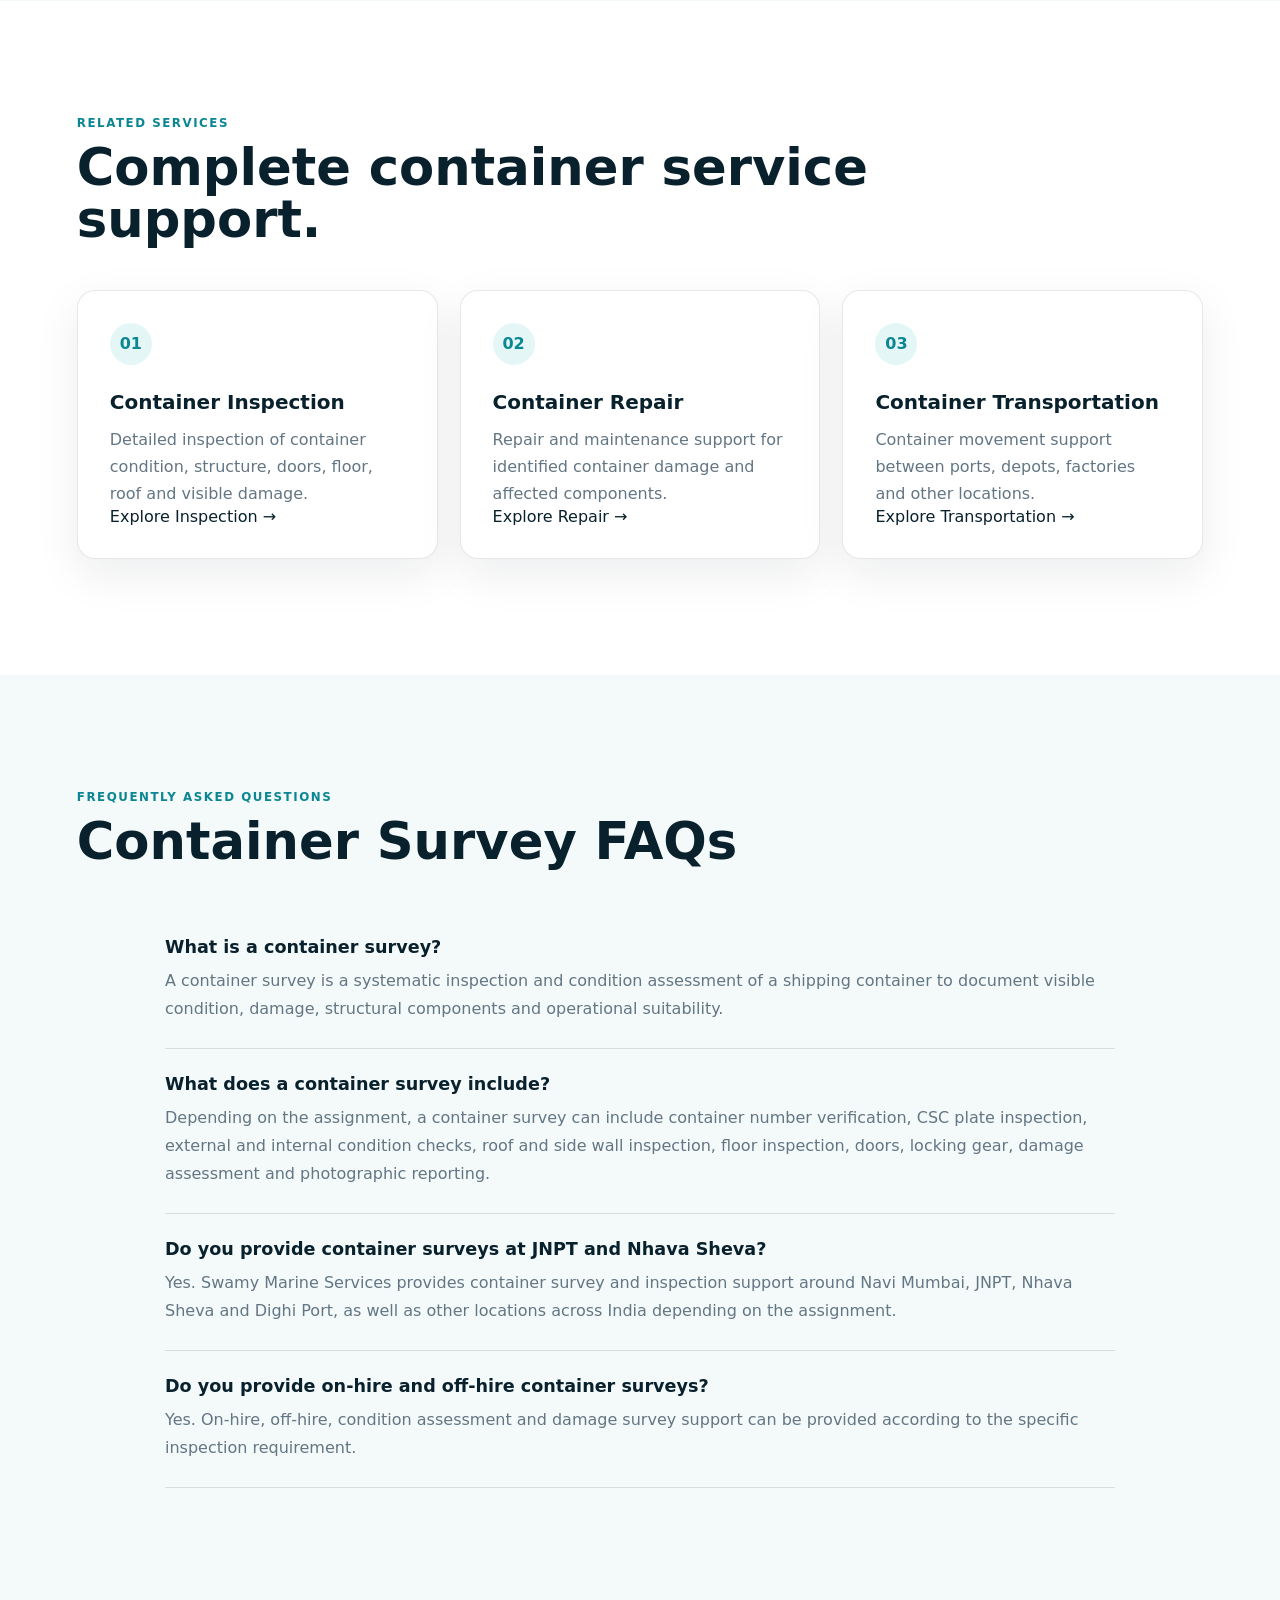
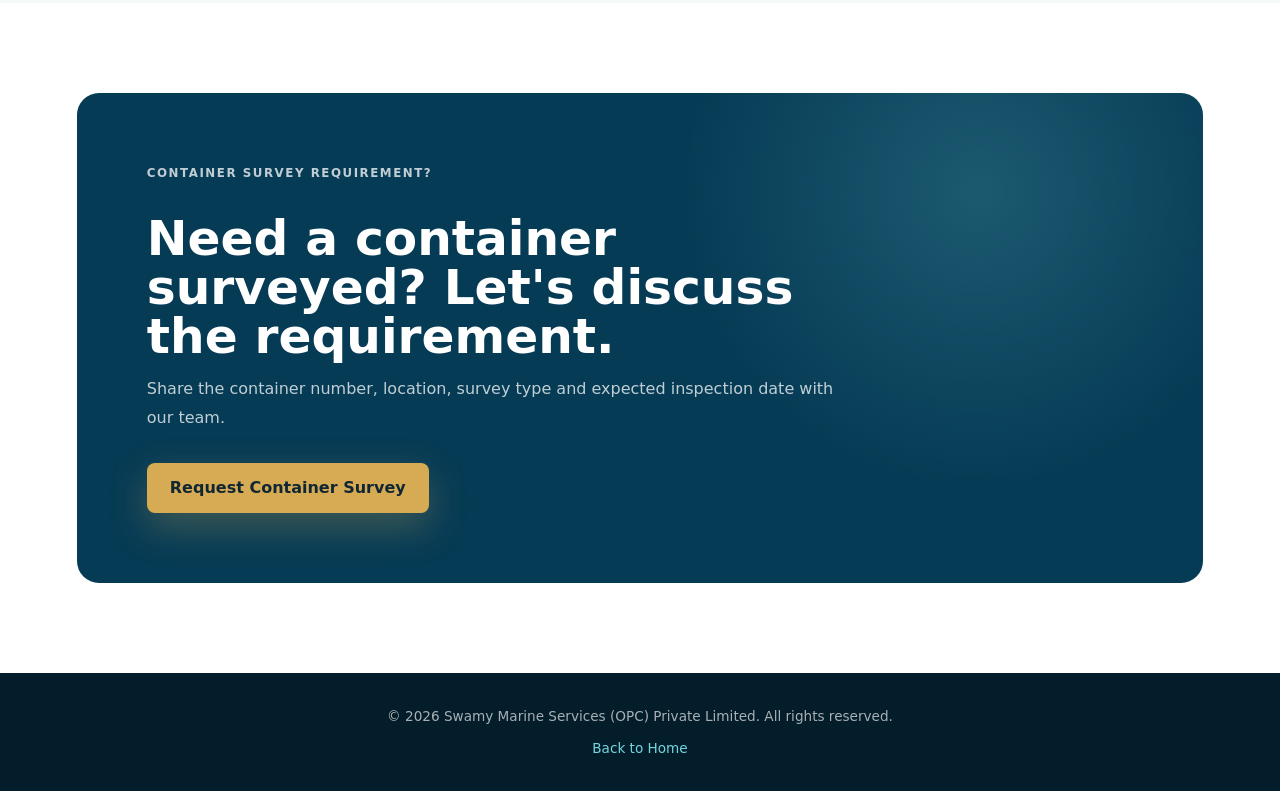
<file: container-survey.html>
<!DOCTYPE html>
<html lang="en-IN">

<head>

<meta charset="UTF-8">

<meta name="viewport" content="width=device-width, initial-scale=1.0">


<title>
Container Survey Services in India | JNPT, Nhava Sheva & Navi Mumbai
</title>


<meta
name="description"
content="Professional container survey services in Navi Mumbai, JNPT, Nhava Sheva and Dighi Port. On-hire, off-hire, condition and damage surveys with detailed inspection and reporting."
>


<meta
name="robots"
content="index, follow"
>


<link
rel="canonical"
href="https://swamymarine.com/container-survey.html"
>


<!-- Open Graph -->

<meta
property="og:type"
content="website"
>

<meta
property="og:title"
content="Container Survey Services | Swamy Marine Services"
>

<meta
property="og:description"
content="Professional container survey, condition assessment and damage inspection services in Navi Mumbai, JNPT, Nhava Sheva and Dighi Port."
>

<meta
property="og:url"
content="https://swamymarine.com/container-survey.html"
>

<meta
property="og:image"
content="https://swamymarine.com/assets/Servicesimg.png"
>


<link
rel="stylesheet"
href="styles.css"
>


<!-- =====================================================
     CONTAINER SURVEY SERVICE SCHEMA
===================================================== -->

<script type="application/ld+json">

{
  "@context": "https://schema.org",

  "@type": "Service",

  "name": "Container Survey Services",

  "serviceType": "Container Survey",

  "url": "https://swamymarine.com/container-survey.html",

  "description": "Professional container survey services including on-hire surveys, off-hire surveys, condition assessment, damage assessment, CSC verification and photographic reporting.",

  "provider": {
    "@type": "ProfessionalService",
    "name": "Swamy Marine Services (OPC) Private Limited",
    "url": "https://swamymarine.com/",
    "telephone": "+91 9870788123",
    "email": "support@swamymarine.co.in"
  },

  "areaServed": [
    {
      "@type": "City",
      "name": "Navi Mumbai"
    },
    {
      "@type": "Place",
      "name": "JNPT"
    },
    {
      "@type": "Place",
      "name": "Nhava Sheva"
    },
    {
      "@type": "Place",
      "name": "Dighi Port"
    },
    {
      "@type": "Country",
      "name": "India"
    }
  ]
}

</script>


<!-- =====================================================
     BREADCRUMB SCHEMA
===================================================== -->

<script type="application/ld+json">

{
  "@context": "https://schema.org",

  "@type": "BreadcrumbList",

  "itemListElement": [

    {
      "@type": "ListItem",
      "position": 1,
      "name": "Home",
      "item": "https://swamymarine.com/"
    },

    {
      "@type": "ListItem",
      "position": 2,
      "name": "Container Survey Services",
      "item": "https://swamymarine.com/container-survey.html"
    }

  ]
}

</script>


<!-- =====================================================
     FAQ SCHEMA
===================================================== -->

<script type="application/ld+json">

{
  "@context": "https://schema.org",

  "@type": "FAQPage",

  "mainEntity": [

    {
      "@type": "Question",

      "name": "What is a container survey?",

      "acceptedAnswer": {
        "@type": "Answer",
        "text": "A container survey is a systematic inspection and condition assessment of a shipping container to document its visible condition, damage, structural components and operational suitability."
      }
    },

    {
      "@type": "Question",

      "name": "What does a container survey include?",

      "acceptedAnswer": {
        "@type": "Answer",
        "text": "A container survey can include container number verification, CSC plate inspection, external structural inspection, roof and side wall inspection, floor inspection, door and locking gear inspection, damage assessment and photographic reporting."
      }
    },

    {
      "@type": "Question",

      "name": "Do you provide container survey services at JNPT and Nhava Sheva?",

      "acceptedAnswer": {
        "@type": "Answer",
        "text": "Swamy Marine Services provides container survey and inspection support in Navi Mumbai, JNPT, Nhava Sheva, Dighi Port and other locations across India."
      }
    },

    {
      "@type": "Question",

      "name": "Do you provide on-hire and off-hire container surveys?",

      "acceptedAnswer": {
        "@type": "Answer",
        "text": "Yes. Swamy Marine Services provides on-hire, off-hire, condition assessment and damage survey support according to the inspection requirement."
      }
    }

  ]
}

</script>

</head>


<body class="service-page">


<!-- =====================================================
     NAVIGATION
===================================================== -->

<nav
  style="
    position: sticky;
    top: 0;
    z-index: 1000;
    width: 100%;
    min-height: 72px;
    display: flex;
    align-items: center;
    justify-content: space-between;
    gap: 30px;
    padding: 14px 5%;
    background: rgba(5, 25, 38, 0.97);
    border-bottom: 1px solid rgba(255,255,255,0.12);
    box-sizing: border-box;
  "
  aria-label="Main navigation"
>

  <!-- BRAND -->

  <a
    href="index.html"
    style="
      color: #ffffff;
      text-decoration: none;
      font-size: 20px;
      font-weight: 800;
      white-space: nowrap;
    "
  >
    Swamy Marine
  </a>


  <!-- TOP RIGHT LINKS -->

  <div
    style="
      display: flex;
      align-items: center;
      justify-content: flex-end;
      gap: 26px;
      flex-wrap: wrap;
    "
  >

    <a
      href="index.html"
      style="
        color: #ffffff;
        text-decoration: none;
        font-weight: 600;
      "
    >
      Home
    </a>


    <a
      href="container-survey.html"
      style="
        color: #ffffff;
        text-decoration: none;
        font-weight: 600;
      "
    >
      Container Survey
    </a>


    <a
      href="container-inspection.html"
      style="
        color: #ffffff;
        text-decoration: none;
        font-weight: 600;
      "
    >
      Inspection
    </a>


    <a
      href="container-repair.html"
      style="
        color: #ffffff;
        text-decoration: none;
        font-weight: 600;
      "
    >
      Repair
    </a>


    <a
      href="container-transportation.html"
      style="
        color: #ffffff;
        text-decoration: none;
        font-weight: 600;
      "
    >
      Transportation
    </a>


    <a
      href="index.html#contact"
      style="
        color: #ffffff;
        text-decoration: none;
        font-weight: 600;
      "
    >
      Contact
    </a>

  </div>

</nav>



<!-- =====================================================
     HERO
===================================================== -->

<section class="sp-hero">


<div class="sp-hero-image">

<img
src="assets/Servicesimg.png"
alt="Container survey and inspection services"
fetchpriority="high"
>

</div>


<div class="sp-hero-content">


<span class="sp-label">
Professional Container Survey
</span>


<h1>
Container Survey Services
in India
</h1>


<p class="sp-hero-text">

Professional container survey and condition
assessment services for shipping lines,
logistics companies, container operators,
leasing companies, depots and cargo owners.

Serving Navi Mumbai, JNPT, Nhava Sheva,
Dighi Port and other locations across India.

</p>


<div class="sp-buttons">


<a
href="https://wa.me/919870788123?text=Hello%20Swamy%20Marine%20Services%2C%20I%20need%20a%20container%20survey."
class="btn primary"
>
Request Container Survey
</a>


<a
href="#survey-services"
class="btn ghost"
>
Explore Services
</a>


</div>


</div>

</section>



<!-- =====================================================
     SERVICE HIGHLIGHTS
===================================================== -->

<section class="sp-feature-strip">


<div class="sp-feature">

<span class="sp-feature-number">
01
</span>

<strong>
On-Hire Survey
</strong>

<span>
Pre-acceptance condition assessment
</span>

</div>


<div class="sp-feature">

<span class="sp-feature-number">
02
</span>

<strong>
Off-Hire Survey
</strong>

<span>
Return condition assessment
</span>

</div>


<div class="sp-feature">

<span class="sp-feature-number">
03
</span>

<strong>
Damage Survey
</strong>

<span>
Visible damage documentation
</span>

</div>


<div class="sp-feature">

<span class="sp-feature-number">
04
</span>

<strong>
Survey Report
</strong>

<span>
Clear inspection documentation
</span>

</div>


</section>



<!-- =====================================================
     INTRODUCTION
===================================================== -->

<section
class="sp-section white"
>

<div class="sp-container">


<p class="sp-kicker">
Container Survey Services
</p>


<h2>
Professional container condition
assessment for better operational decisions.
</h2>


<p class="sp-intro">

A container survey provides a structured assessment
of a shipping container's visible condition,
damage and relevant equipment components.

Swamy Marine Services (OPC) Private Limited
supports clients who require reliable container
condition information before accepting,
returning, moving or continuing to operate
container equipment.

</p>


<p class="sp-intro">

Our container survey services cover
Navi Mumbai, Nhava Sheva (JNPT),
Dighi Port and other major locations
across India, subject to operational
requirements and assignment scope.

</p>


</div>

</section>



<!-- =====================================================
     TYPES OF SURVEY
===================================================== -->

<section
class="sp-section light"
id="survey-services"
>

<div class="sp-container">


<p class="sp-kicker">
Survey Types
</p>


<h2>
Container surveys for different
stages of container operations.
</h2>


<div class="sp-card-grid">


<div class="sp-card sp-reveal">

<span class="sp-card-number">
01
</span>

<h3>
On-Hire Container Survey
</h3>

<p>

Condition assessment before a container
is accepted or placed into service.

The survey can document existing dents,
repairs, floor condition, doors,
locking gear, CSC information,
cleanliness and visible defects.

</p>

</div>



<div class="sp-card sp-reveal">

<span class="sp-card-number">
02
</span>

<h3>
Off-Hire Container Survey
</h3>

<p>

Return-stage condition assessment
to document the container's condition,
visible damage and repair requirements
when equipment is returned.

</p>

</div>



<div class="sp-card sp-reveal">

<span class="sp-card-number">
03
</span>

<h3>
Container Condition Survey
</h3>

<p>

Detailed visual assessment of the
container structure and components,
including roof, walls, floor,
doors, locking gear and other
visible condition points.

</p>

</div>



<div class="sp-card sp-reveal">

<span class="sp-card-number">
04
</span>

<h3>
Container Damage Survey
</h3>

<p>

Documentation of visible dents,
deformation, corrosion, holes,
structural concerns and other
damage observations.

</p>

</div>



<div class="sp-card sp-reveal">

<span class="sp-card-number">
05
</span>

<h3>
CSC Plate Verification
</h3>

<p>

Verification and documentation
of container identification and
visible CSC plate information
during the survey process.

</p>

</div>



<div class="sp-card sp-reveal">

<span class="sp-card-number">
06
</span>

<h3>
Photo-Backed Survey Reporting
</h3>

<p>

Photographic documentation can
support condition observations
and provide useful evidence
for operational and commercial
communication.

</p>

</div>


</div>

</div>

</section>



<!-- =====================================================
     INSPECTION PROCESS
===================================================== -->

<section
class="sp-section white"
>

<div class="sp-container">


<p class="sp-kicker">
Survey Process
</p>


<h2>
A systematic approach to
container condition assessment.
</h2>


<div class="sp-process">


<div class="sp-process-item sp-reveal">

<div class="sp-process-icon">
01
</div>

<div>

<h3>
Container Identification
</h3>

<p>

Verify container number and
available equipment information
before beginning the inspection.

</p>

</div>

</div>



<div class="sp-process-item sp-reveal">

<div class="sp-process-icon">
02
</div>

<div>

<h3>
External Inspection
</h3>

<p>

Inspect visible external areas
including side walls, front wall,
roof, frame and other accessible
structural components.

</p>

</div>

</div>



<div class="sp-process-item sp-reveal">

<div class="sp-process-icon">
03
</div>

<div>

<h3>
Internal Inspection
</h3>

<p>

Review accessible internal areas,
including floor condition,
cleanliness, visible defects,
light leaks and other observations.

</p>

</div>

</div>



<div class="sp-process-item sp-reveal">

<div class="sp-process-icon">
04
</div>

<div>

<h3>
Doors & Locking Gear
</h3>

<p>

Check doors, hinges, locking bars,
handles, gaskets and related
visible components.

</p>

</div>

</div>



<div class="sp-process-item sp-reveal">

<div class="sp-process-icon">
05
</div>

<div>

<h3>
Damage Documentation
</h3>

<p>

Record visible damage, corrosion,
deformation and other relevant
condition observations.

</p>

</div>

</div>



<div class="sp-process-item sp-reveal">

<div class="sp-process-icon">
06
</div>

<div>

<h3>
Survey Report
</h3>

<p>

Compile observations and
photographic information into
clear survey documentation.

</p>

</div>

</div>


</div>

</div>

</section>



<!-- =====================================================
     WHAT WE INSPECT
===================================================== -->

<section
class="sp-section light"
>

<div class="sp-container">


<p class="sp-kicker">
Inspection Scope
</p>


<h2>
Key container condition points
covered during a survey.
</h2>


<div class="sp-card-grid">


<div class="sp-card sp-reveal">

<span class="sp-card-number">
01
</span>

<h3>
Side Walls
</h3>

<p>
Visible dents, deformation,
holes, corrosion and structural
condition observations.
</p>

</div>


<div class="sp-card sp-reveal">

<span class="sp-card-number">
02
</span>

<h3>
Roof
</h3>

<p>
Visible roof damage,
deformation, corrosion and
other accessible condition points.
</p>

</div>


<div class="sp-card sp-reveal">

<span class="sp-card-number">
03
</span>

<h3>
Floor
</h3>

<p>
Floor condition, visible damage,
deterioration, contamination
and other accessible observations.
</p>

</div>


<div class="sp-card sp-reveal">

<span class="sp-card-number">
04
</span>

<h3>
Doors & Locking Gear
</h3>

<p>
Doors, hinges, locking bars,
handles, gaskets and related
components.
</p>

</div>


<div class="sp-card sp-reveal">

<span class="sp-card-number">
05
</span>

<h3>
Front Wall & Frame
</h3>

<p>
Visible condition of accessible
front wall and structural frame
components.
</p>

</div>


<div class="sp-card sp-reveal">

<span class="sp-card-number">
06
</span>

<h3>
CSC Information
</h3>

<p>
Container identification and
visible CSC plate information
can be documented.
</p>

</div>


</div>

</div>

</section>



<!-- =====================================================
     LOCATIONS
===================================================== -->

<section
class="sp-section white"
>

<div class="sp-container">


<p class="sp-kicker">
Service Locations
</p>


<h2>
Container survey support around
Navi Mumbai and key port locations.
</h2>


<p class="sp-intro">

Our current operational focus includes
Navi Mumbai, JNPT, Nhava Sheva and
Dighi Port, with container survey and
related service support available at
other locations across India depending
on the assignment.

</p>


<div class="sp-location-grid">


<div class="sp-location">

<span>
Location
</span>

<h3>
Navi Mumbai
</h3>

<p>
Container survey and
inspection support
</p>

</div>



<div class="sp-location">

<span>
Port
</span>

<h3>
JNPT
</h3>

<p>
Container survey support
</p>

</div>



<div class="sp-location">

<span>
Port Area
</span>

<h3>
Nhava Sheva
</h3>

<p>
Container condition
assessment support
</p>

</div>



<div class="sp-location">

<span>
Port
</span>

<h3>
Dighi Port
</h3>

<p>
Container survey and
inspection support
</p>

</div>


</div>

</div>

</section>



<!-- =====================================================
     WHY CHOOSE
===================================================== -->

<section
class="sp-section light"
>

<div class="sp-container sp-why">


<div class="sp-why-visual">

<img
src="assets/Servicesimg.png"
alt="Container survey and condition assessment"
loading="lazy"
>

</div>


<div>


<p class="sp-kicker">
Why Swamy Marine Services
</p>


<h2>
Practical survey information
for shipping and logistics teams.
</h2>


<div class="sp-why-list">


<div class="sp-why-item">

<div class="sp-why-check">
✓
</div>

<div>

<strong>
Structured Inspection
</strong>

<span>
A systematic approach to
documenting visible container
condition and damage.
</span>

</div>

</div>



<div class="sp-why-item">

<div class="sp-why-check">
✓
</div>

<div>

<strong>
Port-Focused Support
</strong>

<span>
Operational focus around
Navi Mumbai, JNPT,
Nhava Sheva and Dighi Port.
</span>

</div>

</div>



<div class="sp-why-item">

<div class="sp-why-check">
✓
</div>

<div>

<strong>
Clear Documentation
</strong>

<span>
Condition observations can be
supported with photographs
and structured reporting.
</span>

</div>

</div>



<div class="sp-why-item">

<div class="sp-why-check">
✓
</div>

<div>

<strong>
Related Container Services
</strong>

<span>
Survey requirements can connect
with container inspection,
repair and transportation services.
</span>

</div>

</div>


</div>

</div>

</div>

</section>



<!-- =====================================================
     RELATED SERVICES
===================================================== -->

<section
class="sp-section white"
>

<div class="sp-container">


<p class="sp-kicker">
Related Services
</p>


<h2>
Complete container service support.
</h2>


<div class="sp-card-grid">


<div class="sp-card sp-reveal">

<span class="sp-card-number">
01
</span>

<h3>
Container Inspection
</h3>

<p>
Detailed inspection of container
condition, structure, doors,
floor, roof and visible damage.
</p>

<a href="container-inspection.html">
Explore Inspection →
</a>

</div>



<div class="sp-card sp-reveal">

<span class="sp-card-number">
02
</span>

<h3>
Container Repair
</h3>

<p>
Repair and maintenance support
for identified container damage
and affected components.
</p>

<a href="container-repair.html">
Explore Repair →
</a>

</div>



<div class="sp-card sp-reveal">

<span class="sp-card-number">
03
</span>

<h3>
Container Transportation
</h3>

<p>
Container movement support
between ports, depots,
factories and other locations.
</p>

<a href="container-transportation.html">
Explore Transportation →
</a>

</div>


</div>

</div>

</section>



<!-- =====================================================
     FAQ
===================================================== -->

<section
class="sp-section light"
>

<div class="sp-container">


<p class="sp-kicker">
Frequently Asked Questions
</p>


<h2>
Container Survey FAQs
</h2>


<div class="sp-faq">


<div class="sp-faq-item">

<h3>
What is a container survey?
</h3>

<p>

A container survey is a systematic
inspection and condition assessment
of a shipping container to document
visible condition, damage, structural
components and operational suitability.

</p>

</div>



<div class="sp-faq-item">

<h3>
What does a container survey include?
</h3>

<p>

Depending on the assignment,
a container survey can include
container number verification,
CSC plate inspection, external
and internal condition checks,
roof and side wall inspection,
floor inspection, doors,
locking gear, damage assessment
and photographic reporting.

</p>

</div>



<div class="sp-faq-item">

<h3>
Do you provide container surveys
at JNPT and Nhava Sheva?
</h3>

<p>

Yes. Swamy Marine Services provides
container survey and inspection
support around Navi Mumbai,
JNPT, Nhava Sheva and Dighi Port,
as well as other locations across
India depending on the assignment.

</p>

</div>



<div class="sp-faq-item">

<h3>
Do you provide on-hire and
off-hire container surveys?
</h3>

<p>

Yes. On-hire, off-hire,
condition assessment and
damage survey support can be
provided according to the
specific inspection requirement.

</p>

</div>


</div>

</div>

</section>



<!-- =====================================================
     CTA
===================================================== -->

<section
class="sp-cta-section"
>

<div class="sp-cta">


<p class="sp-kicker">
Container Survey Requirement?
</p>


<h2>
Need a container surveyed?
Let's discuss the requirement.
</h2>


<p>

Share the container number,
location, survey type and expected
inspection date with our team.

</p>


<a
href="https://wa.me/919870788123?text=Hello%20Swamy%20Marine%20Services%2C%20I%20would%20like%20to%20request%20a%20container%20survey."
class="btn primary"
>
Request Container Survey
</a>


</div>

</section>



<!-- =====================================================
     FOOTER
===================================================== -->

<footer class="sp-footer">

©
<span id="surveyYear"></span>

Swamy Marine Services
(OPC) Private Limited.

All rights reserved.


<br><br>


<a href="index.html">
Back to Home
</a>

</footer>



<!-- =====================================================
     ANIMATION
===================================================== -->

<script>

document.getElementById("surveyYear").textContent =
new Date().getFullYear();


const revealElements =
document.querySelectorAll(".sp-reveal");


const observer =
new IntersectionObserver(

(entries) => {

entries.forEach(entry => {

if (entry.isIntersecting) {

entry.target.classList.add("sp-visible");

observer.unobserve(entry.target);

}

});

},

{
threshold: 0.12
}

);


revealElements.forEach(element => {

observer.observe(element);

});

</script>


</body>

</html>
</file>
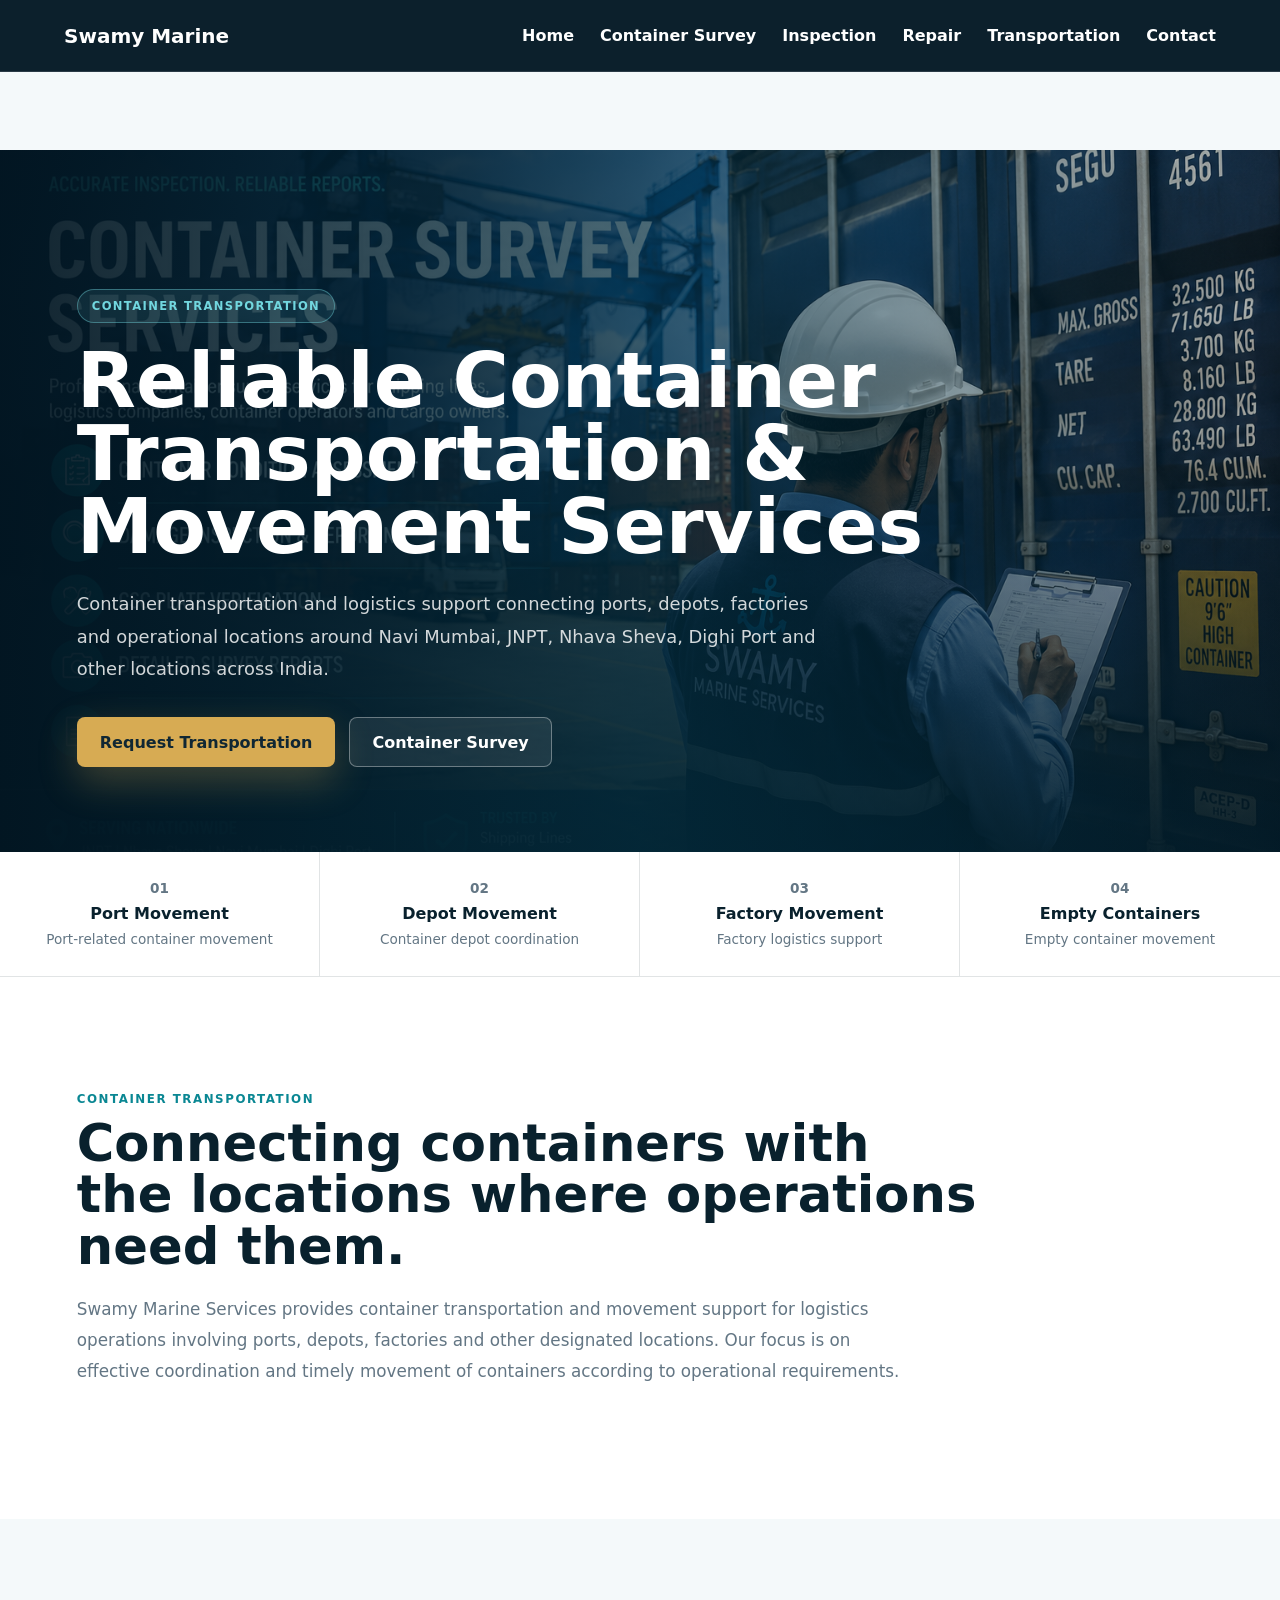
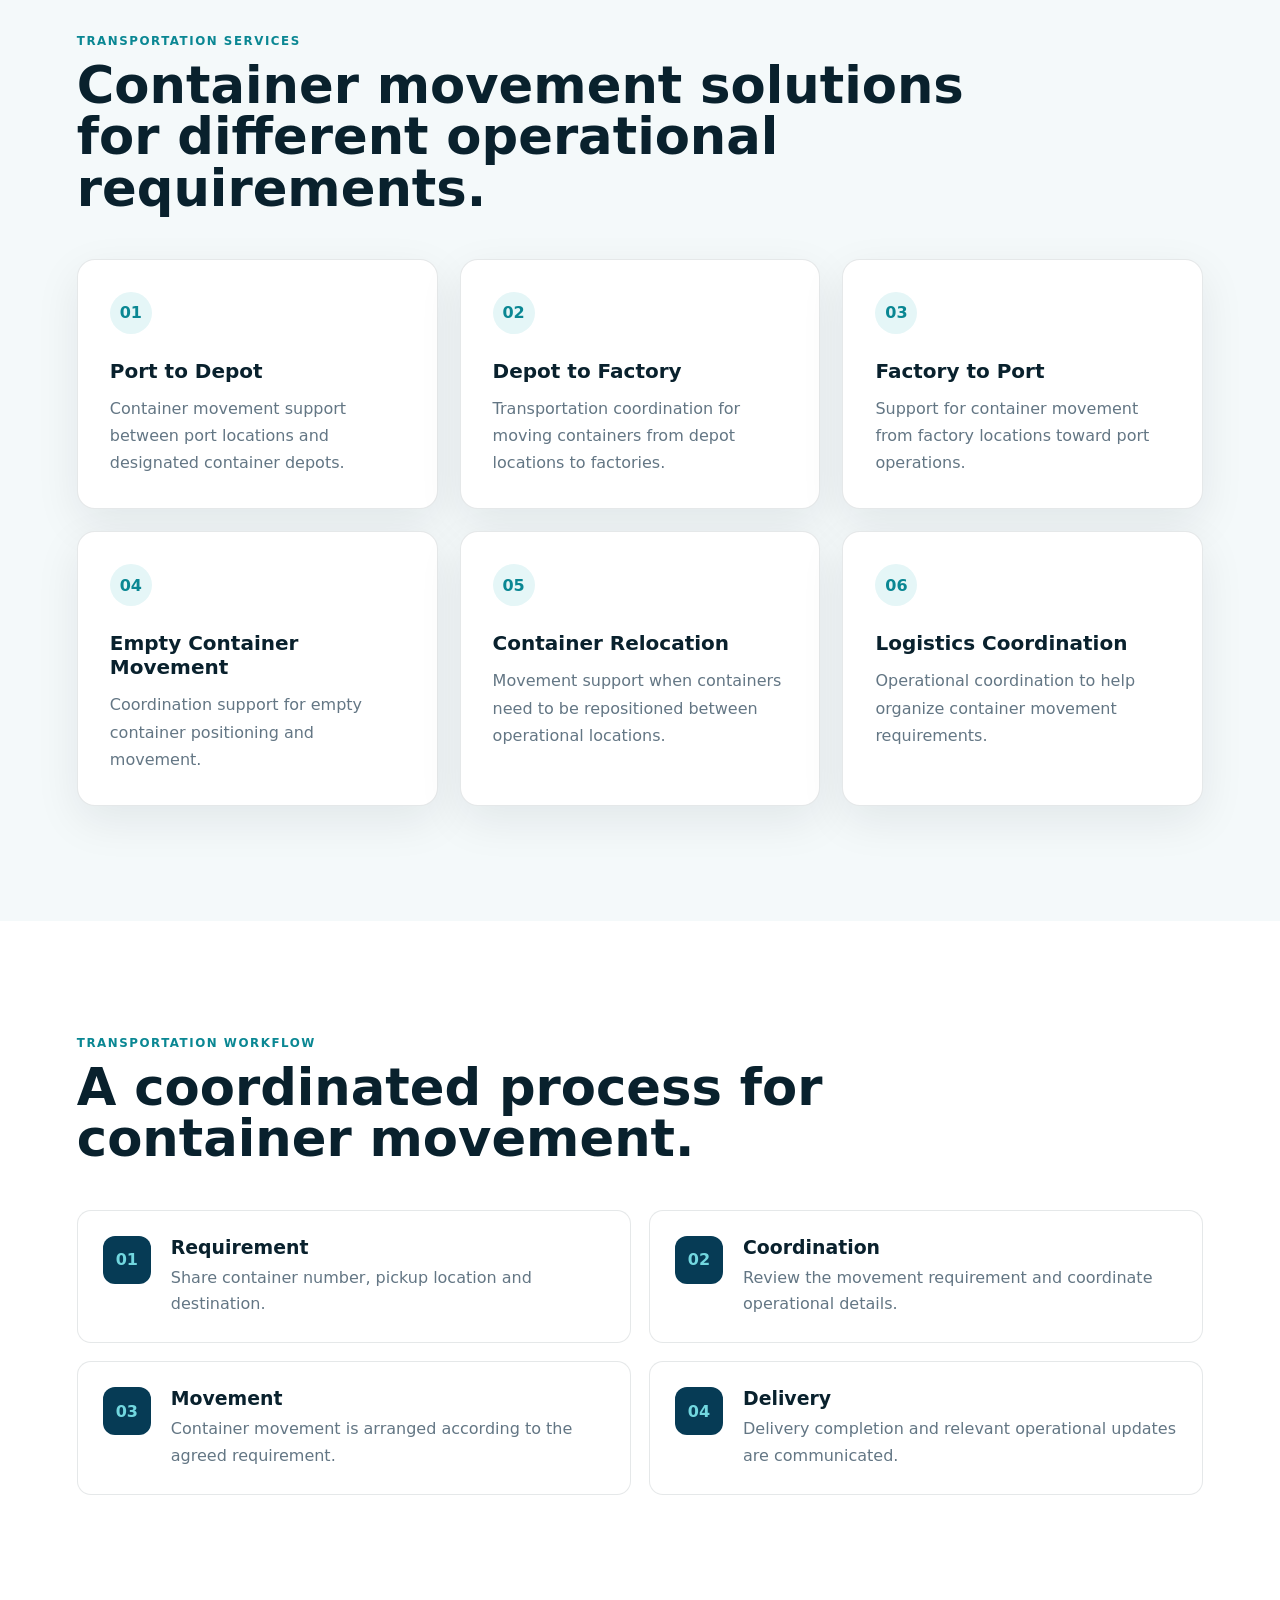
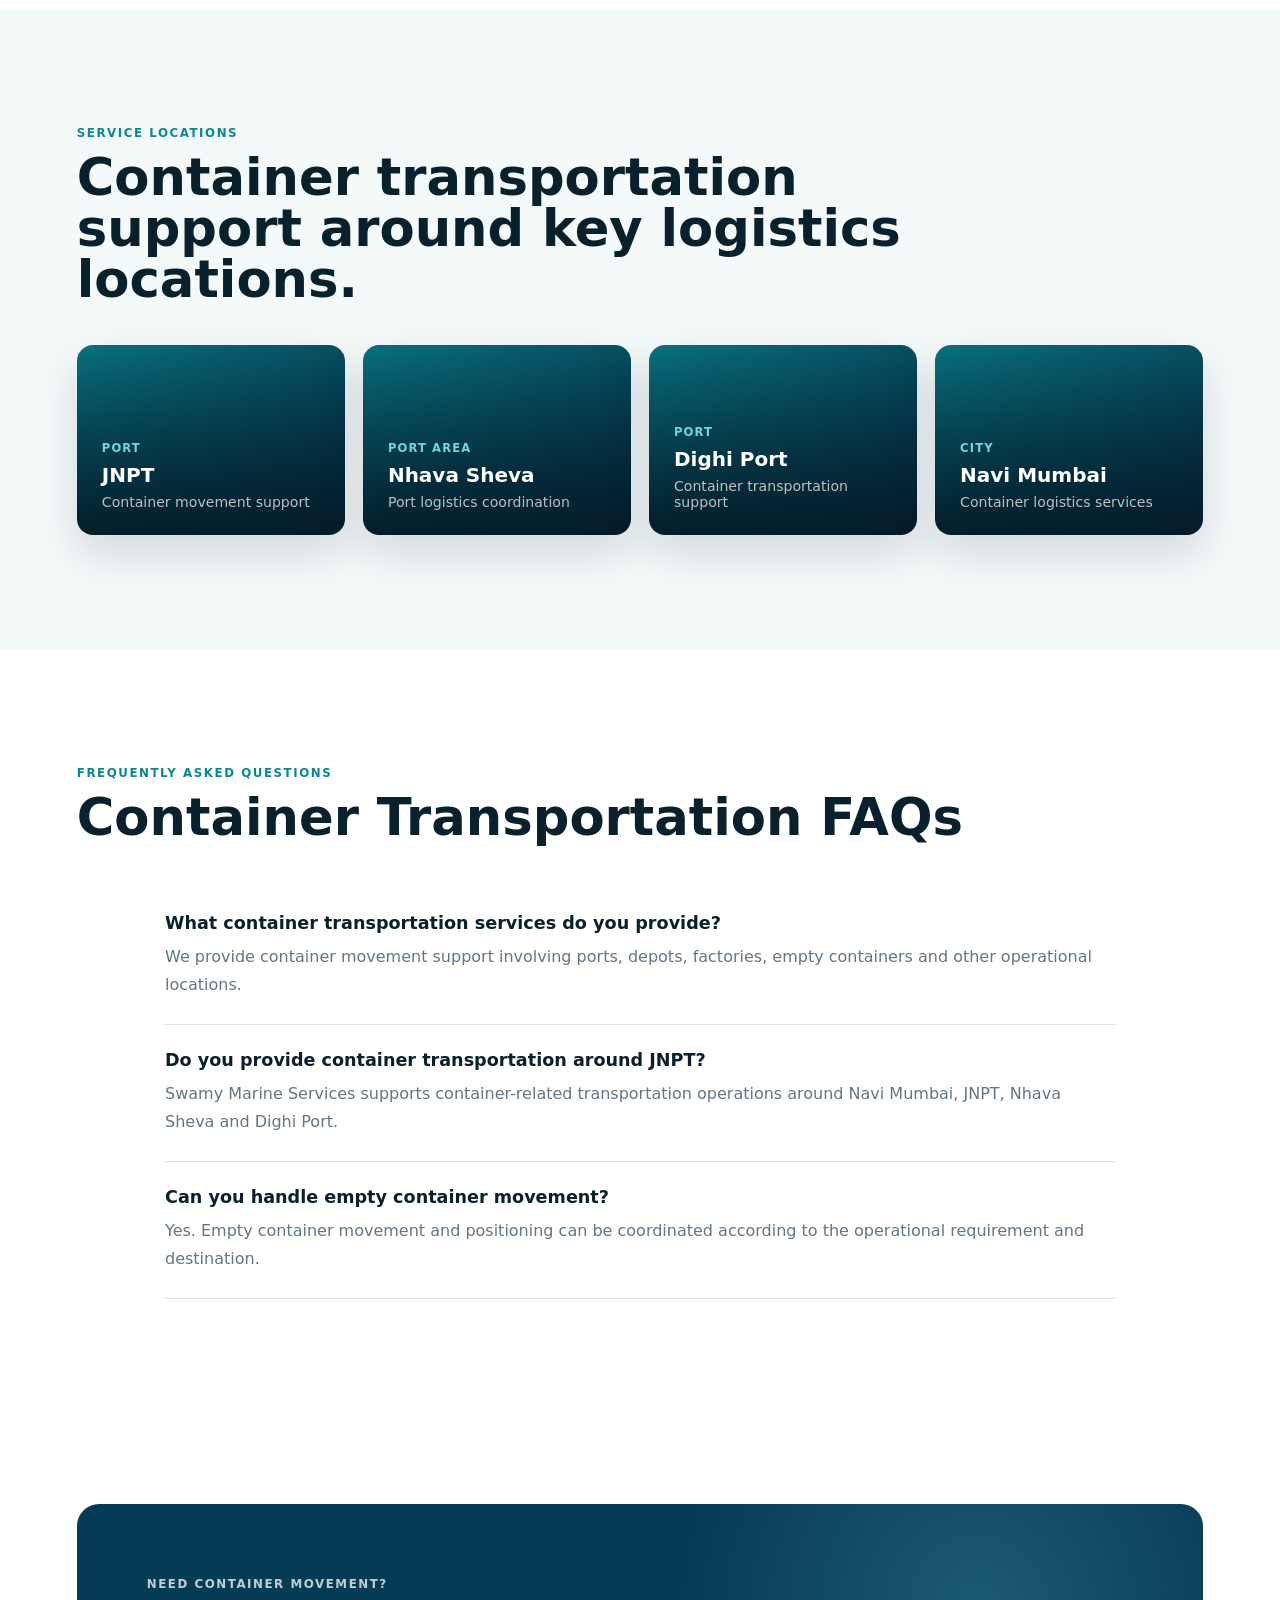
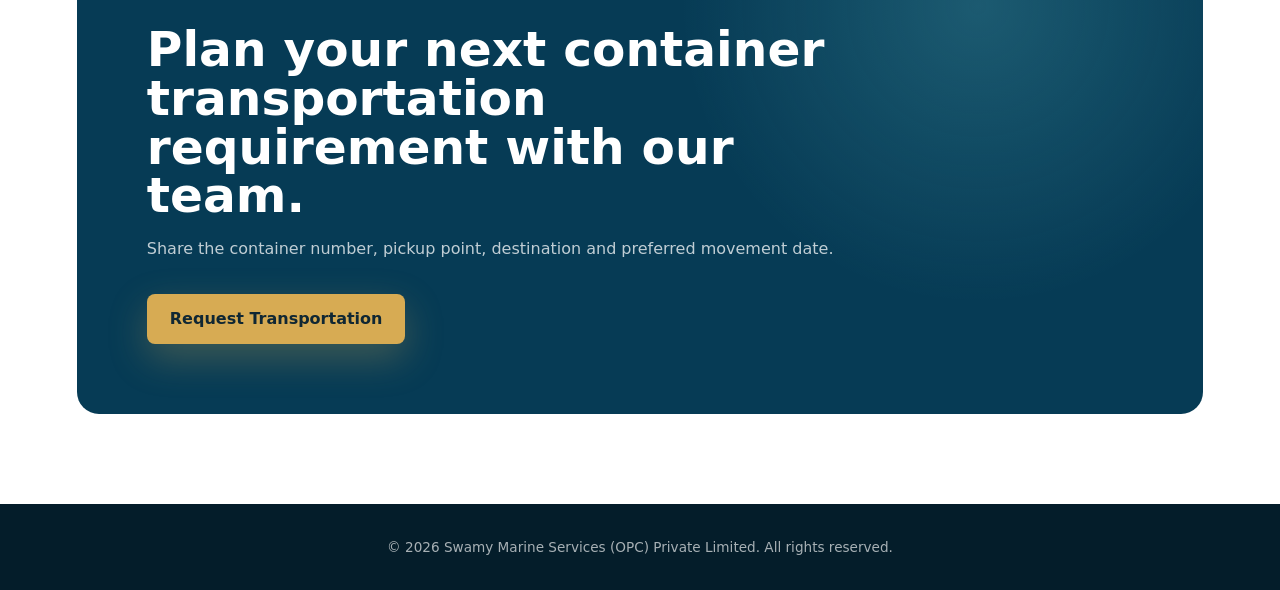
<file: container-transportation.html>
<!DOCTYPE html>
<html lang="en-IN">

<head>

<meta charset="UTF-8">
<meta name="viewport" content="width=device-width, initial-scale=1.0">

<title>Container Transportation Services | Swamy Marine Services</title>

<meta name="description" content="Container transportation and movement services in Navi Mumbai, JNPT, Nhava Sheva and Dighi Port. Port, depot and factory container logistics support.">

<meta name="robots" content="index, follow">

<link rel="canonical" href="https://swamymarine.com/container-transportation.html">

<link rel="stylesheet" href="styles.css">

</head>

<body class="service-page">

<nav
  style="
    position: sticky;
    top: 0;
    z-index: 1000;
    width: 100%;
    min-height: 72px;
    display: flex;
    align-items: center;
    justify-content: space-between;
    gap: 30px;
    padding: 14px 5%;
    background: rgba(5, 25, 38, 0.97);
    border-bottom: 1px solid rgba(255,255,255,0.12);
    box-sizing: border-box;
  "
  aria-label="Main navigation"
>

  <a
    href="index.html"
    style="
      color: #ffffff;
      text-decoration: none;
      font-size: 20px;
      font-weight: 800;
      white-space: nowrap;
    "
  >
    Swamy Marine
  </a>


  <div
    style="
      display: flex;
      align-items: center;
      justify-content: flex-end;
      gap: 26px;
      flex-wrap: wrap;
    "
  >

    <a
      href="index.html"
      style="color:#ffffff;text-decoration:none;font-weight:600;"
    >
      Home
    </a>

    <a
      href="container-survey.html"
      style="color:#ffffff;text-decoration:none;font-weight:600;"
    >
      Container Survey
    </a>

    <a
      href="container-inspection.html"
      style="color:#ffffff;text-decoration:none;font-weight:600;"
    >
      Inspection
    </a>

    <a
      href="container-repair.html"
      style="color:#ffffff;text-decoration:none;font-weight:600;"
    >
      Repair
    </a>

    <a
      href="container-transportation.html"
      style="color:#ffffff;text-decoration:none;font-weight:600;"
    >
      Transportation
    </a>

    <a
      href="index.html#contact"
      style="color:#ffffff;text-decoration:none;font-weight:600;"
    >
      Contact
    </a>

  </div>

</nav>


<section class="sp-hero">

<div class="sp-hero-image">

<img
src="assets/Servicesimg.png"
alt="Container Transportation Services">

</div>

<div class="sp-hero-content">

<span class="sp-label">
Container Transportation
</span>

<h1>
Reliable Container Transportation & Movement Services
</h1>

<p class="sp-hero-text">
Container transportation and logistics support connecting ports, depots, factories and operational locations around Navi Mumbai, JNPT, Nhava Sheva, Dighi Port and other locations across India.
</p>

<div class="sp-buttons">

<a
href="https://wa.me/919870788123?text=Hello%20Swamy%20Marine%20Services%2C%20I%20need%20container%20transportation%20services."
class="btn primary">
Request Transportation
</a>

<a href="container-survey.html" class="btn ghost">
Container Survey
</a>

</div>

</div>

</section>


<section class="sp-feature-strip">

<div class="sp-feature">
<span class="sp-feature-number">01</span>
<strong>Port Movement</strong>
<span>Port-related container movement</span>
</div>

<div class="sp-feature">
<span class="sp-feature-number">02</span>
<strong>Depot Movement</strong>
<span>Container depot coordination</span>
</div>

<div class="sp-feature">
<span class="sp-feature-number">03</span>
<strong>Factory Movement</strong>
<span>Factory logistics support</span>
</div>

<div class="sp-feature">
<span class="sp-feature-number">04</span>
<strong>Empty Containers</strong>
<span>Empty container movement</span>
</div>

</section>


<section class="sp-section white">

<div class="sp-container">

<p class="sp-kicker">
Container Transportation
</p>

<h2>
Connecting containers with the locations where operations need them.
</h2>

<p class="sp-intro">
Swamy Marine Services provides container transportation and movement support for logistics operations involving ports, depots, factories and other designated locations. Our focus is on effective coordination and timely movement of containers according to operational requirements.
</p>

</div>

</section>


<section class="sp-section light">

<div class="sp-container">

<p class="sp-kicker">
Transportation Services
</p>

<h2>
Container movement solutions for different operational requirements.
</h2>

<div class="sp-card-grid">

<div class="sp-card sp-reveal">
<span class="sp-card-number">01</span>
<h3>Port to Depot</h3>
<p>
Container movement support between port locations and designated container depots.
</p>
</div>

<div class="sp-card sp-reveal">
<span class="sp-card-number">02</span>
<h3>Depot to Factory</h3>
<p>
Transportation coordination for moving containers from depot locations to factories.
</p>
</div>

<div class="sp-card sp-reveal">
<span class="sp-card-number">03</span>
<h3>Factory to Port</h3>
<p>
Support for container movement from factory locations toward port operations.
</p>
</div>

<div class="sp-card sp-reveal">
<span class="sp-card-number">04</span>
<h3>Empty Container Movement</h3>
<p>
Coordination support for empty container positioning and movement.
</p>
</div>

<div class="sp-card sp-reveal">
<span class="sp-card-number">05</span>
<h3>Container Relocation</h3>
<p>
Movement support when containers need to be repositioned between operational locations.
</p>
</div>

<div class="sp-card sp-reveal">
<span class="sp-card-number">06</span>
<h3>Logistics Coordination</h3>
<p>
Operational coordination to help organize container movement requirements.
</p>
</div>

</div>

</div>

</section>


<section class="sp-section white">

<div class="sp-container">

<p class="sp-kicker">
Transportation Workflow
</p>

<h2>
A coordinated process for container movement.
</h2>

<div class="sp-process">

<div class="sp-process-item sp-reveal">
<div class="sp-process-icon">01</div>
<div>
<h3>Requirement</h3>
<p>Share container number, pickup location and destination.</p>
</div>
</div>

<div class="sp-process-item sp-reveal">
<div class="sp-process-icon">02</div>
<div>
<h3>Coordination</h3>
<p>Review the movement requirement and coordinate operational details.</p>
</div>
</div>

<div class="sp-process-item sp-reveal">
<div class="sp-process-icon">03</div>
<div>
<h3>Movement</h3>
<p>Container movement is arranged according to the agreed requirement.</p>
</div>
</div>

<div class="sp-process-item sp-reveal">
<div class="sp-process-icon">04</div>
<div>
<h3>Delivery</h3>
<p>Delivery completion and relevant operational updates are communicated.</p>
</div>
</div>

</div>

</div>

</section>


<section class="sp-section light">

<div class="sp-container">

<p class="sp-kicker">
Service Locations
</p>

<h2>
Container transportation support around key logistics locations.
</h2>

<div class="sp-location-grid">

<div class="sp-location">
<span>Port</span>
<h3>JNPT</h3>
<p>Container movement support</p>
</div>

<div class="sp-location">
<span>Port Area</span>
<h3>Nhava Sheva</h3>
<p>Port logistics coordination</p>
</div>

<div class="sp-location">
<span>Port</span>
<h3>Dighi Port</h3>
<p>Container transportation support</p>
</div>

<div class="sp-location">
<span>City</span>
<h3>Navi Mumbai</h3>
<p>Container logistics services</p>
</div>

</div>

</div>

</section>


<section class="sp-section white">

<div class="sp-container">

<p class="sp-kicker">
Frequently Asked Questions
</p>

<h2>
Container Transportation FAQs
</h2>

<div class="sp-faq">

<div class="sp-faq-item">
<h3>What container transportation services do you provide?</h3>
<p>
We provide container movement support involving ports, depots, factories, empty containers and other operational locations.
</p>
</div>

<div class="sp-faq-item">
<h3>Do you provide container transportation around JNPT?</h3>
<p>
Swamy Marine Services supports container-related transportation operations around Navi Mumbai, JNPT, Nhava Sheva and Dighi Port.
</p>
</div>

<div class="sp-faq-item">
<h3>Can you handle empty container movement?</h3>
<p>
Yes. Empty container movement and positioning can be coordinated according to the operational requirement and destination.
</p>
</div>

</div>

</div>

</section>


<section class="sp-cta-section">

<div class="sp-cta">

<p class="sp-kicker">
Need Container Movement?
</p>

<h2>
Plan your next container transportation requirement with our team.
</h2>

<p>
Share the container number, pickup point, destination and preferred movement date.
</p>

<a
href="https://wa.me/919870788123?text=Hello%20Swamy%20Marine%20Services%2C%20I%20need%20container%20transportation%20services."
class="btn primary">
Request Transportation
</a>

</div>

</section>


<footer class="sp-footer">

© <span id="transportYear"></span>
Swamy Marine Services (OPC) Private Limited.
All rights reserved.

</footer>


<script>

document.getElementById("transportYear").textContent =
new Date().getFullYear();

const revealElements =
document.querySelectorAll(".sp-reveal");

const observer =
new IntersectionObserver((entries) => {

entries.forEach(entry => {

if(entry.isIntersecting){

entry.target.classList.add("sp-visible");

observer.unobserve(entry.target);

}

});

}, {
threshold: 0.12
});

revealElements.forEach(element => {
observer.observe(element);
});

</script>

</body>
</html>
</file>
<file: styles.css>
:root {
  --ink: #09212d;
  --muted: #637684;
  --line: rgba(9, 33, 45, 0.13);
  --sea: #063b55;
  --teal: #0a8793;
  --aqua: #72d7df;
  --gold: #d7ab53;
  --foam: #f4fbfb;
  --white: #ffffff;
  --shadow: 0 24px 80px rgba(2, 23, 32, 0.18);
}

* {
  box-sizing: border-box;
}

html {
  scroll-behavior: smooth;
}

body {
  margin: 0;
  color: var(--ink);
  font-family: "Inter", system-ui, -apple-system, BlinkMacSystemFont, "Segoe UI", sans-serif;
  background: var(--foam);
}

body.menu-open {
  overflow: hidden;
}

a {
  color: inherit;
  text-decoration: none;
}

img {
  display: block;
  max-width: 100%;
}

.site-header {
  position: fixed;
  z-index: 20;
  top: 0;
  left: 0;
  right: 0;
  display: grid;
  grid-template-columns: auto 1fr auto auto;
  align-items: center;
  gap: 28px;
  padding: 18px clamp(18px, 4vw, 56px);
  color: var(--white);
  transition: background 220ms ease, box-shadow 220ms ease, padding 220ms ease;
}

.site-header.is-scrolled,
.site-header.is-open {
  background: rgba(4, 42, 61, 0.94);
  box-shadow: 0 16px 40px rgba(0, 0, 0, 0.16);
  backdrop-filter: blur(16px);
}

.brand {
  display: inline-flex;
  align-items: center;
  gap: 12px;
}

.brand-logo {
  display: grid;
  width: 46px;
  height: 46px;
  border: 1px solid rgba(255, 255, 255, 0.34);
  border-radius: 8px;
  background: rgba(255, 255, 255, 0.12);
  object-fit: contain;
}

.brand strong,
.brand small {
  display: block;
}

.brand small {
  margin-top: 2px;
  color: rgba(255, 255, 255, 0.74);
  font-size: 0.74rem;
}

.nav-links {
  justify-self: end;
  display: flex;
  align-items: center;
  gap: 24px;
  color: rgba(255, 255, 255, 0.82);
  font-size: 0.93rem;
  font-weight: 600;
}

.nav-links a:hover,
.login-link:hover {
  color: var(--aqua);
}

.login-link {
  padding: 12px 18px;
  border: 1px solid rgba(255, 255, 255, 0.36);
  border-radius: 8px;
  color: var(--white);
  font-weight: 700;
}

.menu-toggle {
  display: none;
  width: 44px;
  height: 44px;
  border: 1px solid rgba(255, 255, 255, 0.28);
  border-radius: 8px;
  background: transparent;
  place-items: center;
}

.menu-toggle span {
  display: block;
  width: 20px;
  height: 2px;
  margin: 3px auto;
  background: var(--white);
}

.hero {
  position: relative;
  min-height: 92vh;
  display: grid;
  grid-template-columns: minmax(0, 1fr) minmax(280px, 420px);
  align-items: end;
  gap: clamp(24px, 5vw, 80px);
  padding: 150px clamp(18px, 6vw, 86px) 64px;
  overflow: hidden;
  color: var(--white);
}

.hero-media {
  position: absolute;
  inset: 0;
  z-index: -2;
  background: var(--sea);
}

.hero-media img {
  width: 100%;
  height: 100%;
  object-fit: cover;
  animation: slow-zoom 18s ease-in-out infinite alternate;
}

.hero-media::after {
  content: "";
  position: absolute;
  inset: 0;
  background:
    linear-gradient(90deg, rgba(2, 25, 38, 0.9), rgba(4, 53, 72, 0.68) 45%, rgba(2, 25, 38, 0.2)),
    linear-gradient(0deg, rgba(2, 25, 38, 0.8), transparent 46%);
}

.sea-grid {
  position: absolute;
  inset: auto 0 0;
  height: 36%;
  opacity: 0.22;
  background-image:
    linear-gradient(rgba(114, 215, 223, 0.3) 1px, transparent 1px),
    linear-gradient(90deg, rgba(114, 215, 223, 0.3) 1px, transparent 1px);
  background-size: 68px 68px;
  transform: perspective(500px) rotateX(62deg);
  transform-origin: bottom;
}

.hero-content {
  max-width: 850px;
}

.eyebrow {
  margin: 0 0 14px;
  color: var(--gold);
  font-size: 0.77rem;
  font-weight: 800;
  letter-spacing: 0.13em;
  text-transform: uppercase;
}

h1,
h2,
h3,
p {
  margin-top: 0;
}

h1 {
  max-width: 980px;
  margin-bottom: 24px;
  font-size: clamp(3rem, 6vw, 6.8rem);
  line-height: 0.92;
  letter-spacing: 0;
}

h2 {
  margin-bottom: 18px;
  font-size: clamp(2rem, 3.8vw, 4.4rem);
  line-height: 1;
  letter-spacing: 0;
}

h3 {
  margin-bottom: 12px;
  font-size: 1.18rem;
}

.hero-copy,
.section-heading p,
.section-copy p,
.band-copy p,
.contact-copy p,
.cta-card p {
  color: var(--muted);
  font-size: 1.04rem;
  line-height: 1.8;
}

.hero-copy {
  max-width: 690px;
  color: rgba(255, 255, 255, 0.8);
  font-size: 1.13rem;
}

.hero-actions {
  display: flex;
  flex-wrap: wrap;
  gap: 14px;
  margin-top: 34px;
}

.btn {
  display: inline-flex;
  min-height: 50px;
  align-items: center;
  justify-content: center;
  padding: 14px 22px;
  border-radius: 8px;
  border: 1px solid transparent;
  font-weight: 800;
  transition: transform 180ms ease, box-shadow 180ms ease, background 180ms ease;
}

.btn:hover {
  transform: translateY(-2px);
}

.btn.primary {
  background: var(--gold);
  color: #102733;
  box-shadow: 0 14px 38px rgba(215, 171, 83, 0.28);
}

.btn.ghost {
  border-color: rgba(255, 255, 255, 0.35);
  color: var(--white);
  background: rgba(255, 255, 255, 0.08);
}

.hero-panel {
  position: relative;
  padding: 28px;
  border: 1px solid rgba(255, 255, 255, 0.22);
  border-radius: 8px;
  background: rgba(3, 37, 54, 0.64);
  box-shadow: var(--shadow);
  backdrop-filter: blur(18px);
}

.hero-panel::before {
  content: "";
  position: absolute;
  inset: 0;
  border-radius: inherit;
  background: linear-gradient(135deg, rgba(114, 215, 223, 0.18), transparent 40%);
  pointer-events: none;
}

.panel-kicker {
  display: block;
  margin-bottom: 12px;
  color: var(--aqua);
  font-size: 0.72rem;
  font-weight: 800;
  letter-spacing: 0.12em;
  text-transform: uppercase;
}

.hero-panel strong {
  display: block;
  margin-bottom: 24px;
  font-size: 1.5rem;
  line-height: 1.25;
}

.metric-row {
  display: grid;
  grid-template-columns: 1fr 1fr;
  gap: 12px;
}

.metric-row span {
  padding-top: 14px;
  border-top: 1px solid rgba(255, 255, 255, 0.16);
  color: rgba(255, 255, 255, 0.74);
  font-size: 0.83rem;
}

.metric-row b {
  display: block;
  color: var(--white);
  font-size: 1.2rem;
}

.trust-strip {
  display: grid;
  grid-template-columns: repeat(5, 1fr);
  border-bottom: 1px solid var(--line);
  background: var(--white);
}

.trust-strip span {
  min-height: 86px;
  display: grid;
  place-items: center;
  padding: 18px;
  border-right: 1px solid var(--line);
  color: var(--sea);
  font-weight: 800;
  text-align: center;
}

.section {
  padding: clamp(70px, 9vw, 130px) clamp(18px, 6vw, 86px);
}

.split {
  display: grid;
  grid-template-columns: minmax(0, 0.95fr) minmax(320px, 0.8fr);
  gap: clamp(30px, 6vw, 88px);
  align-items: center;
}

.section-copy p,
.section-heading p,
.contact-copy p,
.cta-card p {
  max-width: 720px;
}

.profile-card {
  overflow: hidden;
  border-radius: 8px;
  background: var(--white);
  box-shadow: var(--shadow);
}

.profile-card img {
  width: 100%;
  aspect-ratio: 4 / 3;
  object-fit: cover;
}

.profile-card dl {
  margin: 0;
  padding: 26px;
}

.profile-card div {
  display: grid;
  grid-template-columns: 120px 1fr;
  gap: 18px;
  padding: 16px 0;
  border-bottom: 1px solid var(--line);
}

.profile-card div:last-child {
  border-bottom: 0;
}

.profile-card dt {
  color: var(--muted);
  font-size: 0.82rem;
  font-weight: 800;
  text-transform: uppercase;
}

.profile-card dd {
  margin: 0;
  font-weight: 700;
}

.services-section {
  background: #e9f5f5;
}

.section-heading {
  max-width: 860px;
  margin-bottom: 42px;
}

.service-grid {
  display: grid;
  grid-template-columns: repeat(4, 1fr);
  gap: 18px;
}

.service-card {
  min-height: 310px;
  display: flex;
  flex-direction: column;
  padding: 28px;
  border: 1px solid var(--line);
  border-radius: 8px;
  background: var(--white);
  transition: transform 220ms ease, box-shadow 220ms ease, border-color 220ms ease;
}

.service-card:hover {
  transform: translateY(-8px);
  border-color: rgba(10, 135, 147, 0.32);
  box-shadow: 0 22px 55px rgba(8, 57, 76, 0.12);
}

.service-card span {
  margin-bottom: auto;
  color: var(--teal);
  font-size: 0.82rem;
  font-weight: 800;
}

.service-card p {
  margin-bottom: 0;
  color: var(--muted);
  line-height: 1.7;
}

.inspection-band {
  display: grid;
  grid-template-columns: 0.9fr 1fr;
  gap: clamp(28px, 5vw, 80px);
  align-items: center;
  padding: clamp(70px, 9vw, 120px) clamp(18px, 6vw, 86px);
  background: var(--sea);
  color: var(--white);
}

.band-visual img {
  width: 100%;
  aspect-ratio: 1 / 1;
  object-fit: cover;
  border-radius: 8px;
  box-shadow: 0 28px 80px rgba(0, 0, 0, 0.28);
}

.band-copy p,
.band-copy .check-list {
  color: rgba(255, 255, 255, 0.76);
}

.check-list {
  display: grid;
  gap: 16px;
  margin: 26px 0 0;
  padding: 0;
  list-style: none;
}

.check-list li {
  position: relative;
  padding-left: 32px;
  line-height: 1.7;
}

.check-list li::before {
  content: "";
  position: absolute;
  top: 9px;
  left: 0;
  width: 12px;
  height: 12px;
  border-radius: 50%;
  background: var(--aqua);
  box-shadow: 0 0 0 6px rgba(114, 215, 223, 0.16);
}

.cta-section {
  padding-top: 84px;
  padding-bottom: 84px;
  background: var(--white);
}

.cta-card {
  display: grid;
  grid-template-columns: minmax(0, 1fr) auto;
  gap: 28px;
  align-items: center;
  padding: clamp(30px, 5vw, 58px);
  border-radius: 8px;
  background:
    linear-gradient(135deg, rgba(114, 215, 223, 0.16), transparent 48%),
    var(--sea);
  color: var(--white);
  overflow: hidden;
}

.cta-card h2 {
  max-width: 760px;
}

.cta-card p {
  color: rgba(255, 255, 255, 0.78);
}

.contact-section {
  display: grid;
  grid-template-columns: minmax(0, 0.8fr) minmax(320px, 0.9fr);
  gap: clamp(30px, 6vw, 88px);
  background: linear-gradient(180deg, #f4fbfb, #ffffff);
}

.contact-methods {
  display: grid;
  gap: 12px;
  margin-top: 28px;
}

.contact-methods a {
  width: fit-content;
  color: var(--sea);
  font-weight: 800;
  border-bottom: 2px solid rgba(10, 135, 147, 0.3);
}

.contact-form {
  display: grid;
  grid-template-columns: 1fr 1fr;
  gap: 16px;
  padding: clamp(24px, 4vw, 38px);
  border: 1px solid var(--line);
  border-radius: 8px;
  background: var(--white);
  box-shadow: var(--shadow);
}

.contact-form label {
  display: grid;
  gap: 8px;
  color: var(--sea);
  font-size: 0.85rem;
  font-weight: 800;
}

.contact-form .full {
  grid-column: 1 / -1;
}

input,
select,
textarea {
  width: 100%;
  border: 1px solid rgba(9, 33, 45, 0.18);
  border-radius: 8px;
  padding: 14px 15px;
  color: var(--ink);
  font: inherit;
  background: #fbfefe;
}

textarea {
  resize: vertical;
}

input:focus,
select:focus,
textarea:focus {
  outline: 3px solid rgba(114, 215, 223, 0.36);
  border-color: var(--teal);
}

.form-note {
  grid-column: 1 / -1;
  margin: -4px 0 0;
  color: var(--muted);
  font-size: 0.82rem;
}

.site-footer {
  display: flex;
  justify-content: space-between;
  gap: 20px;
  padding: 28px clamp(18px, 6vw, 86px);
  color: rgba(255, 255, 255, 0.76);
  background: #041d2a;
}

.site-footer p {
  margin: 0;
}

.site-footer a {
  color: var(--aqua);
  font-weight: 800;
}

.whatsapp-float {
  position: fixed;
  right: 22px;
  bottom: 22px;
  z-index: 30;
  display: grid;
  width: 58px;
  height: 58px;
  place-items: center;
  border-radius: 50%;
  background: #25d366;
  box-shadow: 0 18px 40px rgba(37, 211, 102, 0.35);
  transition: transform 180ms ease;
}

.whatsapp-float:hover {
  transform: translateY(-3px) scale(1.03);
}

.whatsapp-float svg {
  width: 32px;
  fill: var(--white);
}

.reveal {
  opacity: 0;
  transform: translateY(24px);
  transition: opacity 700ms ease, transform 700ms ease;
}

.reveal.is-visible {
  opacity: 1;
  transform: translateY(0);
}

@keyframes slow-zoom {
  from {
    transform: scale(1);
  }
  to {
    transform: scale(1.08);
  }
}

@media (max-width: 1080px) {
  .hero,
  .split,
  .inspection-band,
  .contact-section {
    grid-template-columns: 1fr;
  }

  .hero {
    min-height: auto;
  }

  .hero-panel {
    max-width: 560px;
  }

  .service-grid {
    grid-template-columns: repeat(2, 1fr);
  }

  .trust-strip {
    grid-template-columns: repeat(2, 1fr);
  }

  .trust-strip span:last-child {
    grid-column: 1 / -1;
  }
}

@media (max-width: 800px) {
  .site-header {
    grid-template-columns: 1fr auto auto;
    gap: 14px;
  }

  .nav-links {
    position: fixed;
    top: 82px;
    left: 18px;
    right: 18px;
    display: none;
    padding: 20px;
    border-radius: 8px;
    background: rgba(4, 42, 61, 0.98);
    box-shadow: var(--shadow);
  }

  .site-header.is-open .nav-links {
    display: grid;
  }

  .menu-toggle {
    display: grid;
  }

  .login-link {
    padding: 11px 14px;
  }

  .hero {
    padding-top: 126px;
    padding-bottom: 44px;
  }

  h1 {
    font-size: clamp(2.7rem, 13vw, 4.2rem);
  }

  .service-grid,
  .contact-form,
  .cta-card {
    grid-template-columns: 1fr;
  }

  .profile-card div {
    grid-template-columns: 1fr;
    gap: 6px;
  }

  .site-footer {
    flex-direction: column;
  }
}

@media (max-width: 520px) {
  .brand small {
    display: none;
  }

  .brand-logo {
    width: 42px;
    height: 42px;
  }

  .login-link {
    font-size: 0.86rem;
  }

  .metric-row,
  .trust-strip {
    grid-template-columns: 1fr;
  }

  .trust-strip span:last-child {
    grid-column: auto;
  }
}


/* ===========================
   CONTAINER SURVEY PAGE
=========================== */

.banner-section{
padding:120px 50px 60px;
}

.banner-section img{
width:100%;
border-radius:20px;
box-shadow:0 25px 60px rgba(0,0,0,.25);
}

.location-grid{
display:grid;
grid-template-columns:repeat(auto-fit,minmax(250px,1fr));
gap:30px;
margin-top:50px;
}

.location-card{
background:#05293a;
color:white;
padding:35px;
border-radius:18px;
transition:.4s;
box-shadow:0 15px 35px rgba(0,0,0,.12);
}

.location-card:hover{
transform:translateY(-10px);
}

.location-card h3{
margin-bottom:15px;
color:#f4c14b;
}

.process-card{
background:#ffffff;
padding:25px;
margin:20px 0;
border-left:5px solid #0a8793;
border-radius:10px;
box-shadow:0 10px 25px rgba(0,0,0,.05);
font-weight:600;
}

.map-section{
padding:100px 50px;
}

.map-section h2{
text-align:center;
margin-bottom:20px;
}

.map-section p{
text-align:center;
margin-bottom:40px;
}

.cta-box{
background:#05293a;
padding:60px;
border-radius:20px;
text-align:center;
color:white;
}

.cta-box h2{
color:white;
margin-bottom:20px;
}

@media (max-width:768px){

.banner-section{
padding:100px 20px 40px;
}

.map-section{
padding:60px 20px;
}

.cta-box{
padding:40px 20px;
}

}


@media (prefers-reduced-motion: reduce) {
  *,
  *::before,
  *::after {
    scroll-behavior: auto !important;
    animation-duration: 0.01ms !important;
    animation-iteration-count: 1 !important;
    transition-duration: 0.01ms !important;
  }
}
/* =========================================================
   PREMIUM SERVICE PAGES
   Applies ONLY to pages with body class="service-page"
   ========================================================= */

.service-page {
  background: #f4f9fa;
  color: #09212d;
}

/* ---------- TOP NAV ---------- */

.service-page .service-nav {
  position: fixed;
  top: 0;
  left: 0;
  right: 0;
  z-index: 100;
  height: 78px;
  display: flex;
  align-items: center;
  justify-content: space-between;
  padding: 0 6vw;
  background: rgba(4, 42, 61, 0.96);
  backdrop-filter: blur(18px);
  box-shadow: 0 10px 35px rgba(0,0,0,.15);
}

.service-page .service-brand {
  color: #fff;
  font-size: 1.05rem;
  font-weight: 800;
  letter-spacing: .02em;
}

.service-page .service-nav-links {
  display: flex;
  align-items: center;
  gap: 26px;
}

.service-page .service-nav-links a {
  color: rgba(255,255,255,.82);
  font-size: .88rem;
  font-weight: 700;
  transition: .25s ease;
}

.service-page .service-nav-links a:hover {
  color: #72d7df;
}

/* ---------- HERO ---------- */

.service-page .sp-hero {
  position: relative;
  min-height: 78vh;
  margin-top: 78px;
  display: flex;
  align-items: flex-end;
  overflow: hidden;
  color: #fff;
  background: #05293a;
}

.service-page .sp-hero-image {
  position: absolute;
  inset: 0;
  z-index: 0;
}

.service-page .sp-hero-image img {
  width: 100%;
  height: 100%;
  object-fit: cover;
  animation: spHeroZoom 16s ease-in-out infinite alternate;
}

.service-page .sp-hero-image::after {
  content: "";
  position: absolute;
  inset: 0;
  background:
    linear-gradient(
      90deg,
      rgba(2,22,34,.94),
      rgba(3,45,62,.72) 50%,
      rgba(3,45,62,.20)
    ),
    linear-gradient(
      0deg,
      rgba(2,22,34,.90),
      transparent 60%
    );
}

@keyframes spHeroZoom {
  from {
    transform: scale(1);
  }

  to {
    transform: scale(1.08);
  }
}

.service-page .sp-hero-content {
  position: relative;
  z-index: 2;
  width: min(100%, 1100px);
  padding: 100px 6vw 85px;
}

.service-page .sp-label {
  display: inline-flex;
  padding: 9px 14px;
  margin-bottom: 22px;
  border: 1px solid rgba(114,215,223,.4);
  border-radius: 50px;
  background: rgba(114,215,223,.10);
  color: #72d7df;
  font-size: .72rem;
  font-weight: 800;
  letter-spacing: .12em;
  text-transform: uppercase;
}

.service-page .sp-hero h1 {
  max-width: 900px;
  margin: 0 0 24px;
  color: #fff;
  font-size: clamp(3rem, 6vw, 6.5rem);
  line-height: .95;
}

.service-page .sp-hero-text {
  max-width: 760px;
  margin-bottom: 32px;
  color: rgba(255,255,255,.82);
  font-size: 1.12rem;
  line-height: 1.8;
}

.service-page .sp-buttons {
  display: flex;
  flex-wrap: wrap;
  gap: 14px;
}

/* ---------- GENERAL SECTIONS ---------- */

.service-page .sp-section {
  padding: clamp(70px, 9vw, 120px) 6vw;
}

.service-page .sp-section.white {
  background: #fff;
}

.service-page .sp-section.light {
  background: #f4f9fa;
}

.service-page .sp-container {
  max-width: 1200px;
  margin: 0 auto;
}

.service-page .sp-kicker {
  margin-bottom: 12px;
  color: #0a8793;
  font-size: .74rem;
  font-weight: 800;
  letter-spacing: .13em;
  text-transform: uppercase;
}

.service-page .sp-section h2 {
  max-width: 900px;
  margin-bottom: 22px;
  font-size: clamp(2rem, 4vw, 4rem);
  line-height: 1;
}

.service-page .sp-intro {
  max-width: 850px;
  color: #637684;
  font-size: 1.05rem;
  line-height: 1.85;
}

/* ---------- FEATURE STRIP ---------- */

.service-page .sp-feature-strip {
  display: grid;
  grid-template-columns: repeat(4, 1fr);
  border-bottom: 1px solid rgba(9,33,45,.12);
  background: #fff;
}

.service-page .sp-feature {
  padding: 28px;
  border-right: 1px solid rgba(9,33,45,.12);
  text-align: center;
}

.service-page .sp-feature:last-child {
  border-right: 0;
}

.service-page .sp-feature-number {
  display: block;
  margin-bottom: 8px;
  color: #0a8793;
  font-size: 1.7rem;
  font-weight: 800;
}

.service-page .sp-feature strong {
  display: block;
  margin-bottom: 6px;
  color: #09212d;
}

.service-page .sp-feature span {
  color: #637684;
  font-size: .85rem;
}

/* ---------- SERVICE CARDS ---------- */

.service-page .sp-card-grid {
  display: grid;
  grid-template-columns: repeat(3, 1fr);
  gap: 22px;
  margin-top: 45px;
}

.service-page .sp-card {
  position: relative;
  min-height: 230px;
  padding: 32px;
  overflow: hidden;
  border: 1px solid rgba(9,33,45,.10);
  border-radius: 18px;
  background: #fff;
  box-shadow: 0 15px 45px rgba(2,23,32,.08);
  transition: transform .35s ease, box-shadow .35s ease;
}

.service-page .sp-card:hover {
  transform: translateY(-10px);
  box-shadow: 0 25px 65px rgba(2,23,32,.14);
}

.service-page .sp-card-number {
  display: inline-flex;
  width: 42px;
  height: 42px;
  align-items: center;
  justify-content: center;
  margin-bottom: 25px;
  border-radius: 50%;
  background: #e5f6f7;
  color: #0a8793;
  font-weight: 800;
}

.service-page .sp-card h3 {
  margin-bottom: 12px;
  font-size: 1.25rem;
}

.service-page .sp-card p {
  margin: 0;
  color: #637684;
  line-height: 1.7;
}

/* ---------- PROCESS ---------- */

.service-page .sp-process {
  display: grid;
  grid-template-columns: 1fr 1fr;
  gap: 18px;
  margin-top: 45px;
}

.service-page .sp-process-item {
  position: relative;
  display: flex;
  gap: 20px;
  padding: 25px;
  border-radius: 14px;
  background: #fff;
  border: 1px solid rgba(9,33,45,.10);
  transition: .3s ease;
}

.service-page .sp-process-item:hover {
  transform: translateX(6px);
  border-color: rgba(10,135,147,.35);
}

.service-page .sp-process-icon {
  flex: 0 0 48px;
  width: 48px;
  height: 48px;
  display: grid;
  place-items: center;
  border-radius: 12px;
  background: #063b55;
  color: #72d7df;
  font-weight: 800;
}

.service-page .sp-process-item h3 {
  margin: 0 0 7px;
}

.service-page .sp-process-item p {
  margin: 0;
  color: #637684;
  line-height: 1.65;
}

/* ---------- LOCATION ---------- */

.service-page .sp-location-grid {
  display: grid;
  grid-template-columns: repeat(4, 1fr);
  gap: 18px;
  margin-top: 40px;
}

.service-page .sp-location {
  min-height: 190px;
  display: flex;
  flex-direction: column;
  justify-content: flex-end;
  padding: 25px;
  border-radius: 16px;
  color: #fff;
  background:
    linear-gradient(180deg, rgba(3,45,62,.25), rgba(3,25,38,.95)),
    linear-gradient(135deg, #0a8793, #063b55);
  box-shadow: 0 18px 45px rgba(2,23,32,.14);
  transition: .35s ease;
}

.service-page .sp-location:hover {
  transform: translateY(-8px);
}

.service-page .sp-location span {
  margin-bottom: 8px;
  color: #72d7df;
  font-size: .72rem;
  font-weight: 800;
  text-transform: uppercase;
  letter-spacing: .1em;
}

.service-page .sp-location h3 {
  margin: 0;
  color: #fff;
  font-size: 1.25rem;
}

.service-page .sp-location p {
  margin: 7px 0 0;
  color: rgba(255,255,255,.72);
  font-size: .88rem;
}

/* ---------- WHY CHOOSE US ---------- */

.service-page .sp-why {
  display: grid;
  grid-template-columns: .85fr 1.15fr;
  gap: 70px;
  align-items: center;
}

.service-page .sp-why-visual {
  position: relative;
  min-height: 480px;
  overflow: hidden;
  border-radius: 20px;
  background: #063b55;
}

.service-page .sp-why-visual img {
  width: 100%;
  height: 100%;
  min-height: 480px;
  object-fit: cover;
}

.service-page .sp-why-list {
  display: grid;
  gap: 15px;
  margin-top: 35px;
}

.service-page .sp-why-item {
  display: flex;
  gap: 16px;
  padding: 20px;
  border-radius: 12px;
  background: #fff;
  border: 1px solid rgba(9,33,45,.09);
}

.service-page .sp-why-check {
  color: #0a8793;
  font-size: 1.3rem;
  font-weight: 900;
}

.service-page .sp-why-item strong {
  display: block;
  margin-bottom: 4px;
}

.service-page .sp-why-item span {
  color: #637684;
  font-size: .9rem;
  line-height: 1.55;
}

/* ---------- FAQ ---------- */

.service-page .sp-faq {
  max-width: 950px;
  margin: 45px auto 0;
}

.service-page .sp-faq-item {
  padding: 25px 0;
  border-bottom: 1px solid rgba(9,33,45,.13);
}

.service-page .sp-faq-item h3 {
  margin-bottom: 10px;
  font-size: 1.1rem;
}

.service-page .sp-faq-item p {
  margin: 0;
  color: #637684;
  line-height: 1.75;
}

/* ---------- CTA ---------- */

.service-page .sp-cta-section {
  padding: 90px 6vw;
  background: #fff;
}

.service-page .sp-cta {
  position: relative;
  overflow: hidden;
  max-width: 1200px;
  margin: 0 auto;
  padding: clamp(40px, 6vw, 70px);
  border-radius: 22px;
  background:
    radial-gradient(circle at 80% 20%, rgba(114,215,223,.20), transparent 30%),
    #063b55;
  color: #fff;
}

.service-page .sp-cta h2 {
  max-width: 750px;
  margin-bottom: 15px;
  color: #fff;
}

.service-page .sp-cta p {
  max-width: 700px;
  margin-bottom: 30px;
  color: rgba(255,255,255,.75);
  line-height: 1.8;
}

/* ---------- FOOTER ---------- */

.service-page .sp-footer {
  padding: 35px 6vw;
  background: #041d2a;
  color: rgba(255,255,255,.65);
  text-align: center;
  font-size: .85rem;
}

.service-page .sp-footer a {
  color: #72d7df;
}

/* ---------- SCROLL ANIMATION ---------- */

.service-page .sp-reveal {
  opacity: 0;
  transform: translateY(35px);
  transition:
    opacity .8s ease,
    transform .8s ease;
}

.service-page .sp-reveal.sp-visible {
  opacity: 1;
  transform: translateY(0);
}

/* ---------- MOBILE ---------- */

@media (max-width: 900px) {

  .service-page .service-nav {
    padding: 0 20px;
  }

  .service-page .service-nav-links {
    display: none;
  }

  .service-page .sp-hero-content {
    padding: 80px 20px 65px;
  }

  .service-page .sp-section {
    padding: 70px 20px;
  }

  .service-page .sp-feature-strip {
    grid-template-columns: repeat(2, 1fr);
  }

  .service-page .sp-feature {
    border-bottom: 1px solid rgba(9,33,45,.12);
  }

  .service-page .sp-card-grid,
  .service-page .sp-location-grid {
    grid-template-columns: repeat(2, 1fr);
  }

  .service-page .sp-process {
    grid-template-columns: 1fr;
  }

  .service-page .sp-why {
    grid-template-columns: 1fr;
  }

}

@media (max-width: 600px) {

  .service-page .sp-hero {
    min-height: 72vh;
  }

  .service-page .sp-hero h1 {
    font-size: clamp(2.7rem, 13vw, 4.2rem);
  }

  .service-page .sp-hero-text {
    font-size: 1rem;
  }

  .service-page .sp-feature-strip,
  .service-page .sp-card-grid,
  .service-page .sp-location-grid {
    grid-template-columns: 1fr;
  }

  .service-page .sp-feature {
    border-right: 0;
  }

  .service-page .sp-buttons {
    flex-direction: column;
    align-items: stretch;
  }

  .service-page .sp-buttons .btn {
    width: 100%;
  }

}
</file>
